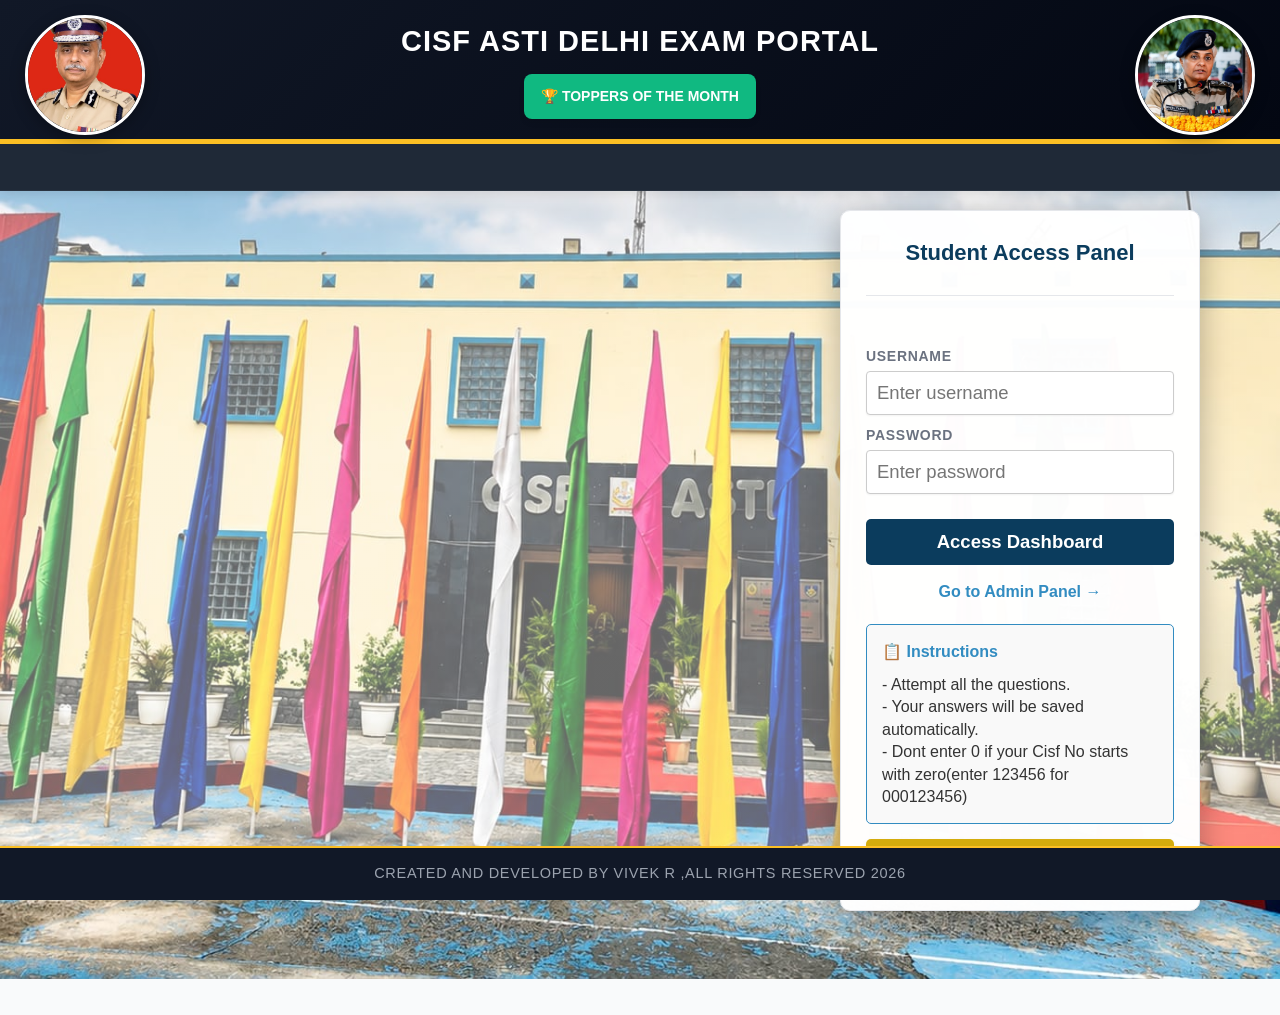
<file: index.html>
<!DOCTYPE html>
<html lang="en">
<head>
    <script>
      // 1. Disable Right-Click
      document.addEventListener('contextmenu', function(e) { e.preventDefault(); }, false);
      // 2. Disable Keyboard Shortcuts
      document.addEventListener('keydown', function(e) {
        if (e.key === 'F12' || (e.ctrlKey && (e.key === 'u' || e.key === 's' || e.key === 'i' || e.key === 'j'))) {
          e.preventDefault();
        }
      });
    </script>
    <meta charset="UTF-8">
    <meta name="viewport" content="width=device-width, initial-scale=1.0">
    <title>CISF ASTI DELHI EXAM PORTAL</title>
    <link rel="stylesheet" href="style.css">
    <style>
        body, html { min-height: 100%; margin: 0; font-family: sans-serif; }
        
        /* Fixed Top Layout Container */
        .fixed-top-container {
            position: fixed;
            top: 0;
            left: 0;
            right: 0;
            background: rgba(255, 255, 255, 0.9);
            backdrop-filter: blur(5px);
            z-index: 100;
            box-shadow: 0 2px 10px rgba(0,0,0,0.1);
        }

        .top-photos-container { position: absolute; top: 15px; left: 20px; right: 20px; display: flex; justify-content: space-between; pointer-events: none; z-index: 11; }
        .top-photo-item { pointer-events: auto; text-align: center; width: 130px; }
        .top-photo-item img { width: 120px; height: 120px; border-radius: 50%; border: 3px solid #fff; box-shadow: 0 4px 15px rgba(0,0,0,0.3); object-fit: cover; }
        .top-photo-item p { font-size: 11px; margin-top: 6px; font-weight: 600; color: #333; line-height: 1.2; background: rgba(255, 255, 255, 0.8); padding: 3px 6px; border-radius: 4px; }
        
        header { display: flex; flex-direction: column; align-items: center; padding: 20px 160px; box-sizing: border-box; gap: 10px; }
        .header-btn { background-color: #10b981; color: #ffffff; text-decoration: none; font-weight: bold; font-size: 14px; padding: 10px 15px; border-radius: 8px; border: 2px solid transparent; transition: all 0.2s; text-transform: uppercase; box-shadow: 0 4px 6px -1px rgba(0, 0, 0, 0.1); white-space: nowrap; }
        .header-btn:hover { background-color: #059669; transform: translateY(-1px); border-color: #fbbf24; }
        
        .airport-marquee { margin-top: 0; }

        /* Added padding-top to give breathing room beneath the fixed panel */
        .content-wrapper { display: flex; flex-wrap: wrap; justify-content: flex-end; align-items: center; padding: 210px 80px 20px 80px; min-height: calc(100vh - 220px); gap: 30px; box-sizing: border-box; }
        .portal-container { flex: 0 1 360px; width: 100%; background: rgba(255, 255, 255, 0.98); padding: 25px; border-radius: 10px; box-shadow: 0 8px 32px rgba(0, 0, 0, 0.3); box-sizing: border-box; margin: auto 0; }
        
        /* Tightened spacing elements for username and password */
        .form-group { margin-bottom: 10px; }
        .form-group label { display: block; margin-bottom: 4px; font-weight: 600; font-size: 14px; }
        
        #instructionsBox { margin-top: 20px; padding: 15px; background: #f9f9f9; border: 1px solid #328cc1; border-radius: 5px; }
        
        .btn-commander { width: 100%; margin-top: 15px; padding: 12px; background-color: #d4ac0d; color: #1c2833; border: none; border-radius: 5px; font-weight: bold; cursor: pointer; text-transform: uppercase; transition: background 0.2s; box-shadow: 0 4px 6px rgba(0,0,0,0.1); }
        .btn-commander:hover { background-color: #b7950b; }
        
        footer { text-align: center; padding: 15px; box-sizing: border-box; }
        
        @media (max-width: 768px) {
            .fixed-top-container { position: relative; }
            .top-photos-container { position: relative; top: 0; left: 0; right: 0; justify-content: center; gap: 20px; margin-top: 15px; }
            header { padding: 15px; }
            .content-wrapper { padding: 20px 10px; justify-content: center; align-items: stretch; }
        }
    </style>
</head>
<body style="background-image: linear-gradient(rgba(255, 255, 255, 0.4), rgba(255, 255, 255, 0.4)), url('assets/delhiasti.jpeg'); background-size: cover; background-repeat: no-repeat; background-attachment: fixed; background-position: center;">
    
    <!-- Unified Panel Block to Freeze Content at the Top -->
    <div class="fixed-top-container">
        <div class="top-photos-container">
            <div class="top-photo-item"><img src="assets/dgsir.jpg" alt="Officer Left"></div>
            <div class="top-photo-item"><img src="assets/adgmam.png" alt="Officer Right"></div>
        </div>

        <header>
            <h1 style="margin: 0; text-align: center;">CISF ASTI DELHI EXAM PORTAL</h1>
            <a href="toppers.html" target="_blank" class="header-btn">🏆 Toppers of the Month</a>
        </header>

        <div class="airport-marquee"><div class="marquee-content">✈️ IGI AIRPORT NEW DELHI - CISF ASTI ✈️</div></div>
    </div>

    <div class="content-wrapper">
        <div class="portal-container">
            <h2 style="text-align: center; color: #0b3c5d; margin-top: 0; font-size: 22px;">Student Access Panel</h2>
            <hr><br>
            
            <!-- Target Form Fields wrapped with compressed styling -->
            <div class="form-group">
                <label>Username</label>
                <input type="text" id="studentUser" style="width: 100%; padding: 10px; box-sizing: border-box; border: 1px solid #ccc; border-radius: 4px;" placeholder="Enter username">
            </div>
            
            <div class="form-group">
                <label>Password</label>
                <input type="password" id="studentPass" style="width: 100%; padding: 10px; box-sizing: border-box; border: 1px solid #ccc; border-radius: 4px;" placeholder="Enter password">
            </div>
            
            <button style="width: 100%; margin-top: 15px; padding: 12px; background-color: #0b3c5d; color: white; border: none; border-radius: 5px; font-weight: bold; cursor: pointer;" onclick="loginStudent()">Access Dashboard</button>
            
            <div style="text-align: center; margin-top: 15px;">
                <a href="admin-login.html" style="color: #328cc1; font-weight: bold; text-decoration: none;">Go to Admin Panel →</a>
            </div>

            <!-- Instructions Panel -->
            <div id="instructionsBox">
                <h4 style="margin: 0 0 10px 0; color: #328cc1;">📋 Instructions</h4>
                <p style="margin: 0; font-size: 16px; color: #333; line-height: 1.4;">
                    - Attempt all the questions.<br>
                    - Your answers will be saved automatically.<br>
                    - Dont enter 0 if your Cisf No starts with zero(enter 123456 for 000123456)
                </p>
            </div>

            <!-- Unit Commander Button -->
            <button class="btn-commander" onclick="window.location.href='index_2.html'">
                UNIT COMMANDER PANEL
            </button>
        </div>
    </div>

    <footer>created and developed by Vivek R ,ALL RIGHTS RESERVED 2026</footer>

    <script>
        const APPS_SCRIPT_URL = "https://script.google.com/macros/s/AKfycbyM0OSqbAQpuLJqVbQFPw6c-AgJtZdOWMR9wkrn5CY8uvfgt87O9kF-xt0fFu8AYO0w/exec"; 
        const SPREADSHEET_ID = "1q94opoGzIWQGcRz1fD1BJz1HODEE1_wUh3KxGTQtArk"; 

        async function loginStudent() {
    const usernameInput = document.getElementById('studentUser').value.trim();
    const passwordInput = document.getElementById('studentPass').value.trim();
    if (!usernameInput || !passwordInput) { alert("Please enter credentials."); return; }

    const loginBtn = document.querySelector('button[onclick="loginStudent()"]');
    loginBtn.disabled = true;
    loginBtn.innerText = "Authenticating... Please wait";

    // Helper function to wait
    const delay = ms => new Promise(res => setTimeout(res, ms));

    // Add initial random delay (0 to 1200ms) to spread out simultaneous clicks
    const randomInitialJitter = Math.floor(Math.random() * 1200);
    await delay(randomInitialJitter);

    let maxRetries = 5;
    let attempt = 0;
    let success = false;

    while (attempt < maxRetries && !success) {
        attempt++;
        try {
            let res = await fetch(APPS_SCRIPT_URL, { 
                method: "POST", 
                body: JSON.stringify({ 
                    action: "verifyUser", 
                    spreadsheetId: SPREADSHEET_ID,
                    username: usernameInput, 
                    password: passwordInput 
                }) 
            });

            if (!res.ok) throw new Error("Server busy");

            let result = await res.json();
            
            if (result.status === "success") {
                localStorage.setItem('currentStudent', result.profile.name);
                localStorage.setItem('currentUsername', result.profile.username);
                localStorage.setItem('currentDesignation', result.profile.designation);
                localStorage.setItem('studentSectionContext', result.profile.section.toLowerCase());
                window.location.href = "student-dashboard.html";
                success = true;
                return;
            } else { 
                alert(result.message || "Invalid Credentials."); 
                success = true; // Stop retrying if credentials are bad
            }
        } catch (error) { 
            console.warn(`Login attempt ${attempt} failed due to high traffic. Retrying...`);
            // Wait longer before retrying (Exponential Backoff: 1.5s, 3s, 4.5s...)
            if (attempt < maxRetries) {
                await delay(1500 * attempt + Math.floor(Math.random() * 500));
            } else {
                alert("Server is extremely busy right now. Please click 'Access Dashboard' again in a few seconds.");
            }
        }
    }

    loginBtn.disabled = false;
    loginBtn.innerText = "Access Dashboard";
}
    </script>
</body>
</html>
</file>
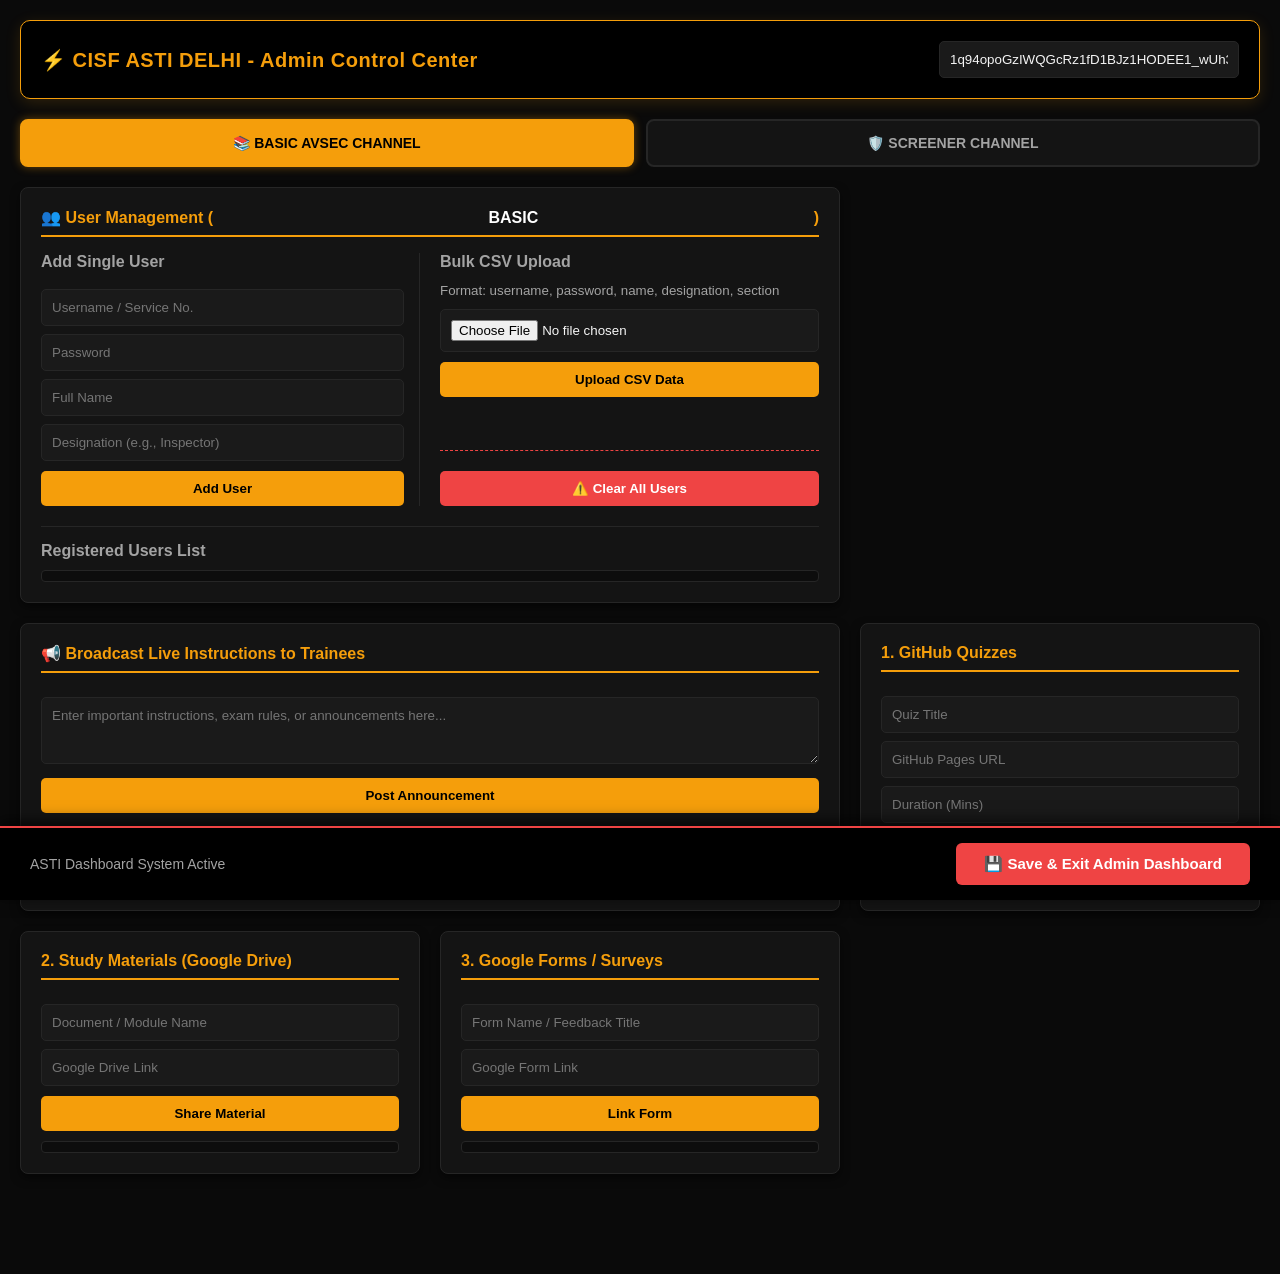
<file: admin-dashboard.html>
<!DOCTYPE html>
<html lang="en">
<head>
    <meta charset="UTF-8">
    <meta name="viewport" content="width=device-width, initial-scale=1.0">
    <title>Admin Portal - CISF ASTI</title>
    <style>
        :root { 
            --bg-main: #0a0a0a;
            --card-bg: #141414;
            --card-border: #262626;
            --text-primary: #f5f5f5;
            --text-muted: #a3a3a3;
            --accent-yellow: #f59e0b;
            --accent-yellow-hover: #d97706;
            --accent-red: #ef4444;
            --accent-red-hover: #dc2626;
            --accent-red-dark: #991b1b;
        }

        body { 
            font-family: 'Segoe UI', Tahoma, Geneva, Verdana, sans-serif; 
            background: var(--bg-main); 
            color: var(--text-primary); 
            margin: 0; 
            padding: 20px; 
            padding-bottom: 100px; 
        }

        /* HEADER BAR */
        .header-bar { 
            background: #000000; 
            border: 1px solid var(--accent-yellow); 
            color: var(--accent-yellow); 
            padding: 20px; 
            border-radius: 10px; 
            display: flex; 
            justify-content: space-between; 
            align-items: center; 
            margin-bottom: 20px; 
            box-shadow: 0 4px 15px rgba(245, 158, 11, 0.15);
        }

        .header-bar h2 {
            margin: 0;
            font-size: 20px;
            letter-spacing: 0.5px;
        }

        /* NAVIGATION TABS */
        .nav-tabs { 
            display: flex; 
            gap: 12px; 
            margin-bottom: 20px; 
        }

        .tab-btn { 
            flex: 1; 
            padding: 14px; 
            font-weight: bold; 
            border: 2px solid var(--card-border); 
            background: var(--card-bg); 
            color: var(--text-muted); 
            border-radius: 8px; 
            cursor: pointer; 
            text-transform: uppercase; 
            transition: all 0.2s ease;
            font-size: 14px;
        }

        .tab-btn:hover {
            border-color: var(--accent-yellow);
            color: var(--text-primary);
        }

        .tab-btn.active { 
            background: var(--accent-yellow); 
            color: #000000; 
            border-color: var(--accent-yellow);
            box-shadow: 0 0 10px rgba(245, 158, 11, 0.4);
        }

        /* GRID LAYOUT */
        .grid-container { 
            display: grid; 
            grid-template-columns: repeat(auto-fit, minmax(320px, 1fr)); 
            gap: 20px; 
        }

        .card { 
            background: var(--card-bg); 
            padding: 20px; 
            border-radius: 8px; 
            box-shadow: 0 4px 10px rgba(0,0,0,0.5); 
            border: 1px solid var(--card-border); 
        }

        .card h3 { 
            margin-top: 0; 
            font-size: 16px; 
            border-bottom: 2px solid var(--accent-yellow); 
            padding-bottom: 8px; 
            color: var(--accent-yellow); 
            display: flex;
            justify-content: space-between;
            align-items: center;
        }

        /* INPUTS & BUTTONS */
        input, textarea, select { 
            width: 100%; 
            padding: 10px; 
            margin-top: 8px; 
            background-color: #1a1a1a;
            color: var(--text-primary);
            border: 1px solid var(--card-border); 
            border-radius: 5px; 
            box-sizing: border-box; 
            font-family: inherit;
        }

        input:focus, textarea:focus, select:focus {
            outline: none;
            border-color: var(--accent-yellow);
        }

        button {
            cursor: pointer;
            transition: background-color 0.2s ease;
        }

        button.btn-primary { 
            background: var(--accent-yellow); 
            color: #000000; 
            border: none; 
            font-weight: bold; 
            padding: 10px;
            margin-top: 10px;
            border-radius: 5px;
            width: 100%;
        }

        button.btn-primary:hover {
            background: var(--accent-yellow-hover);
        }

        button.btn-danger {
            background: var(--accent-red);
            color: white;
            border: none;
            font-weight: bold;
            padding: 10px;
            margin-top: 10px;
            border-radius: 5px;
            width: 100%;
        }

        button.btn-danger:hover {
            background: var(--accent-red-hover);
        }

        .scroll-list { 
            max-height: 180px; 
            overflow-y: auto; 
            margin-top: 10px; 
            border: 1px solid var(--card-border); 
            border-radius: 4px; 
            padding: 5px; 
            background: #0d0d0d;
        }

        .item-row { 
            display: flex; 
            justify-content: space-between; 
            align-items: center;
            padding: 8px; 
            background: #181818; 
            margin-bottom: 4px; 
            border-radius: 4px; 
            font-size: 13px; 
            border-left: 3px solid var(--accent-yellow);
        }

        /* BOTTOM BAR */
        .bottom-action-bar {
            position: fixed;
            bottom: 0;
            left: 0;
            width: 100%;
            background: #000000;
            border-top: 2px solid var(--accent-red);
            padding: 15px 30px;
            box-shadow: 0 -4px 15px rgba(0,0,0,0.8);
            display: flex;
            justify-content: space-between;
            align-items: center;
            box-sizing: border-box;
            z-index: 1000;
        }

        .btn-save-exit {
            background-color: var(--accent-red);
            color: white;
            font-size: 15px;
            font-weight: bold;
            padding: 12px 28px;
            border: none;
            border-radius: 6px;
            width: auto;
            margin: 0;
            display: flex;
            align-items: center;
            gap: 8px;
        }

        .btn-save-exit:hover {
            background-color: var(--accent-red-hover);
        }
    </style>
</head>
<body>

<div class="header-bar">
    <h2>⚡ CISF ASTI DELHI - Admin Control Center</h2>
    <input type="text" id="globalSpreadsheetId" placeholder="Spreadsheet ID..." style="width: 300px; margin: 0;" onchange="saveSheetId(this.value)">
</div>

<!-- SECTION TAB SWITCHER -->
<div class="nav-tabs">
    <button class="tab-btn active" id="btn-basic" onclick="switchSection('basic')">📚 Basic AVSEC Channel</button>
    <button class="tab-btn" id="btn-screener" onclick="switchSection('screener')">🛡️ Screener Channel</button>
</div>

<div class="grid-container">

    <!-- USER MANAGEMENT SECTION -->
    <div class="card" style="grid-column: span 2;">
        <h3>👥 User Management (<span id="userSectionLabel" style="color: white;">BASIC</span>)</h3>
        <div style="display: grid; grid-template-columns: 1fr 1fr; gap: 20px;">
            
            <!-- ADD SINGLE USER -->
            <div style="border-right: 1px solid var(--card-border); padding-right: 15px;">
                <h4 style="margin: 0 0 10px 0; color: var(--text-muted);">Add Single User</h4>
                <input type="text" id="uUsername" placeholder="Username / Service No.">
                <input type="password" id="uPassword" placeholder="Password">
                <input type="text" id="uName" placeholder="Full Name">
                <input type="text" id="uDesignation" placeholder="Designation (e.g., Inspector)">
                <button class="btn-primary" onclick="addSingleUser()">Add User</button>
            </div>

            <!-- CSV IMPORT, USER LIST & CLEAR USERS -->
            <div style="display: flex; flex-direction: column; justify-content: space-between;">
                <div>
                    <h4 style="margin: 0 0 10px 0; color: var(--text-muted);">Bulk CSV Upload</h4>
                    <small style="color: var(--text-muted);">Format: username, password, name, designation, section</small>
                    <input type="file" id="csvFileInput" accept=".csv" style="margin-top: 10px;">
                    <button class="btn-primary" onclick="uploadCSVUsers()">Upload CSV Data</button>
                </div>
                
                <div style="margin-top: 15px; border-top: 1px dashed var(--accent-red); padding-top: 10px;">
                    <button class="btn-danger" onclick="clearAllUsers()">⚠️ Clear All Users</button>
                </div>
            </div>
        </div>

        <!-- USER LIST DISPLAY WITH DELETE SINGLE USER ACTION -->
        <div style="margin-top: 20px; border-top: 1px solid var(--card-border); padding-top: 15px;">
            <h4 style="margin: 0 0 10px 0; color: var(--text-muted);">Registered Users List</h4>
            <div id="userList" class="scroll-list" style="max-height: 220px;"></div>
        </div>
    </div>

    <!-- BROADCAST INSTRUCTIONS -->
    <div class="card" style="grid-column: span 2;">
        <h3>📢 Broadcast Live Instructions to Trainees</h3>
        <textarea id="instructionText" rows="3" placeholder="Enter important instructions, exam rules, or announcements here..."></textarea>
        <button class="btn-primary" onclick="broadcastInstruction()">Post Announcement</button>
    </div>

    <!-- QUIZZES -->
    <div class="card">
        <h3>1. GitHub Quizzes</h3>
        <input type="text" id="qTitle" placeholder="Quiz Title">
        <input type="text" id="qUrl" placeholder="GitHub Pages URL">
        <input type="number" id="qTime" placeholder="Duration (Mins)">
        <button class="btn-primary" onclick="addQuiz()">Publish Quiz</button>
        <div id="quizList" class="scroll-list"></div>
    </div>

    <!-- STUDY MATERIALS -->
    <div class="card">
        <h3>2. Study Materials (Google Drive)</h3>
        <input type="text" id="mTitle" placeholder="Document / Module Name">
        <input type="text" id="mUrl" placeholder="Google Drive Link">
        <button class="btn-primary" onclick="addMaterial()">Share Material</button>
        <div id="materialList" class="scroll-list"></div>
    </div>

    <!-- GOOGLE FORMS -->
    <div class="card">
        <h3>3. Google Forms / Surveys</h3>
        <input type="text" id="fTitle" placeholder="Form Name / Feedback Title">
        <input type="text" id="fUrl" placeholder="Google Form Link">
        <button class="btn-primary" onclick="addForm()">Link Form</button>
        <div id="formList" class="scroll-list"></div>
    </div>

</div>

<!-- BOTTOM SAVE & EXIT BAR -->
<div class="bottom-action-bar">
    <span style="color: var(--text-muted); font-size: 14px;">ASTI Dashboard System Active</span>
    <button class="btn-save-exit" onclick="saveAndExitPortal()">
        💾 Save & Exit Admin Dashboard
    </button>
</div>

<script>
    const APPS_SCRIPT_URL = "https://script.google.com/macros/s/AKfycbyM0OSqbAQpuLJqVbQFPw6c-AgJtZdOWMR9wkrn5CY8uvfgt87O9kF-xt0fFu8AYO0w/exec";
    let SPREADSHEET_ID = localStorage.getItem('globalSpreadsheetId') || "1q94opoGzIWQGcRz1fD1BJz1HODEE1_wUh3KxGTQtArk";
    let activeSection = 'basic';

    window.onload = () => {
        document.getElementById('globalSpreadsheetId').value = SPREADSHEET_ID;
        loadAllData();
    };

    function saveSheetId(val) {
        SPREADSHEET_ID = val.trim();
        localStorage.setItem('globalSpreadsheetId', SPREADSHEET_ID);
        loadAllData();
    }

    function switchSection(sec) {
        activeSection = sec;
        document.getElementById('btn-basic').classList.toggle('active', sec === 'basic');
        document.getElementById('btn-screener').classList.toggle('active', sec === 'screener');
        document.getElementById('userSectionLabel').innerText = sec.toUpperCase();
        loadAllData();
    }

    async function apiCall(data) {
        data.spreadsheetId = SPREADSHEET_ID;
        let res = await fetch(APPS_SCRIPT_URL, { method: "POST", body: JSON.stringify(data) });
        return await res.json();
    }

    async function loadAllData() {
        let users = await apiCall({ action: "loadData", key: "Users" });
        let quizzes = await apiCall({ action: "loadData", key: "Quizzes" });
        let materials = await apiCall({ action: "loadData", key: "Materials" });
        let forms = await apiCall({ action: "loadData", key: "Forms" });

        renderUserList((users || []).filter(x => (x.section || 'basic').toLowerCase() === activeSection));
        renderList('quizList', (quizzes || []).filter(x => (x.section || 'basic').toLowerCase() === activeSection), 'quizTitle');
        renderList('materialList', (materials || []).filter(x => (x.section || 'basic').toLowerCase() === activeSection), 'title');
        renderList('formList', (forms || []).filter(x => (x.section || 'basic').toLowerCase() === activeSection), 'formTitle');
    }

    function renderList(elemId, list, key) {
        document.getElementById(elemId).innerHTML = list.map(i => `<div class="item-row"><span>${i[key]}</span></div>`).join('') || '<small style="color:var(--text-muted)">No records found.</small>';
    }

    function renderUserList(users) {
        const userContainer = document.getElementById('userList');
        if (!users || users.length === 0) {
            userContainer.innerHTML = '<small style="color:var(--text-muted)">No users found in this section.</small>';
            return;
        }

        userContainer.innerHTML = users.map(u => `
            <div class="item-row">
                <div>
                    <strong>${u.name || u.username}</strong> 
                    <small style="color: var(--text-muted);">(${u.username}${u.designation ? ' - ' + u.designation : ''})</small>
                </div>
                <button class="btn-danger" style="width: auto; margin: 0; padding: 4px 10px; font-size: 11px;" onclick="deleteSingleUser('${u.username}')">
                    🗑️ Delete
                </button>
            </div>
        `).join('');
    }

    /* USER MANAGEMENT ACTIONS */
    async function addSingleUser() {
        let username = document.getElementById('uUsername').value.trim();
        let password = document.getElementById('uPassword').value.trim();
        let name = document.getElementById('uName').value.trim();
        let designation = document.getElementById('uDesignation').value.trim();

        if (!username || !password) return alert("Username and Password are required.");

        let existingUsers = await apiCall({ action: "loadData", key: "Users" });
        if (!Array.isArray(existingUsers)) existingUsers = [];

        existingUsers.push({
            username: username,
            password: password,
            name: name,
            designation: designation,
            section: activeSection
        });

        await apiCall({ action: "saveData", key: "Users", data: existingUsers });
        alert("User added successfully!");
        
        document.getElementById('uUsername').value = "";
        document.getElementById('uPassword').value = "";
        document.getElementById('uName').value = "";
        document.getElementById('uDesignation').value = "";
        loadAllData();
    }

    async function deleteSingleUser(username) {
        if (!confirm(`Are you sure you want to delete user "${username}"?`)) return;

        let existingUsers = await apiCall({ action: "loadData", key: "Users" });
        if (!Array.isArray(existingUsers)) return;

        // Filter out the requested user matching username and section
        let updatedUsers = existingUsers.filter(u => 
            !(String(u.username).trim().toLowerCase() === String(username).trim().toLowerCase() && 
              (u.section || 'basic').toLowerCase() === activeSection)
        );

        await apiCall({ action: "saveData", key: "Users", data: updatedUsers });
        alert(`User "${username}" deleted successfully.`);
        loadAllData();
    }

    function uploadCSVUsers() {
        let fileInput = document.getElementById('csvFileInput');
        let file = fileInput.files[0];
        if (!file) return alert("Please select a CSV file first.");

        let reader = new FileReader();
        reader.onload = async function(e) {
            let text = e.target.result;
            let rows = text.split('\n').map(r => r.trim()).filter(r => r.length > 0);
            
            let newUsers = [];
            rows.forEach((row, idx) => {
                let cols = row.split(',').map(c => c.trim());
                if (cols.length >= 2) {
                    newUsers.push({
                        username: cols[0],
                        password: cols[1],
                        name: cols[2] || "Trainee",
                        designation: cols[3] || "N/A",
                        section: cols[4] || activeSection
                    });
                }
            });

            if (newUsers.length === 0) return alert("No valid rows found in CSV.");

            let existingUsers = await apiCall({ action: "loadData", key: "Users" });
            if (!Array.isArray(existingUsers)) existingUsers = [];

            let combinedUsers = existingUsers.concat(newUsers);
            await apiCall({ action: "saveData", key: "Users", data: combinedUsers });
            alert(`${newUsers.length} Users imported successfully!`);
            fileInput.value = "";
            loadAllData();
        };
        reader.readAsText(file);
    }

    async function clearAllUsers() {
        if (confirm("Are you sure you want to delete ALL users from the database?")) {
            await apiCall({ action: "saveData", key: "Users", data: [] });
            alert("All users have been cleared.");
            loadAllData();
        }
    }

    /* CONTENT MANAGEMENT ACTIONS */
    async function broadcastInstruction() {
        let msg = document.getElementById('instructionText').value.trim();
        if(!msg) return alert("Write an instruction.");
        await apiCall({ action: "saveInstruction", section: activeSection, message: msg });
        alert("Instruction posted!");
        document.getElementById('instructionText').value = "";
    }

    async function addQuiz() {
        let quizzes = await apiCall({ action: "loadData", key: "Quizzes" });
        if(!Array.isArray(quizzes)) quizzes = [];
        quizzes.push({ quizId: 'q_' + Date.now(), quizTitle: document.getElementById('qTitle').value, quizUrl: document.getElementById('qUrl').value, durationMinutes: document.getElementById('qTime').value, section: activeSection });
        await apiCall({ action: "saveData", key: "Quizzes", data: quizzes });
        loadAllData();
    }

    async function addMaterial() {
        let materials = await apiCall({ action: "loadData", key: "Materials" });
        if(!Array.isArray(materials)) materials = [];
        materials.push({ materialId: 'm_' + Date.now(), title: document.getElementById('mTitle').value, driveUrl: document.getElementById('mUrl').value, section: activeSection });
        await apiCall({ action: "saveData", key: "Materials", data: materials });
        loadAllData();
    }

    async function addForm() {
        let forms = await apiCall({ action: "loadData", key: "Forms" });
        if(!Array.isArray(forms)) forms = [];
        forms.push({ formId: 'f_' + Date.now(), formTitle: document.getElementById('fTitle').value, formUrl: document.getElementById('fUrl').value, section: activeSection });
        await apiCall({ action: "saveData", key: "Forms", data: forms });
        loadAllData();
    }

    function saveAndExitPortal() {
        const currentSheetId = document.getElementById('globalSpreadsheetId').value.trim();
        if (currentSheetId) {
            localStorage.setItem('globalSpreadsheetId', currentSheetId);
        }
        alert("Configurations saved successfully. Logging out of Admin Workspace...");
        localStorage.removeItem('adminRole');
        window.location.href = "index.html";
    }
</script>
</body>
</html>
</file>
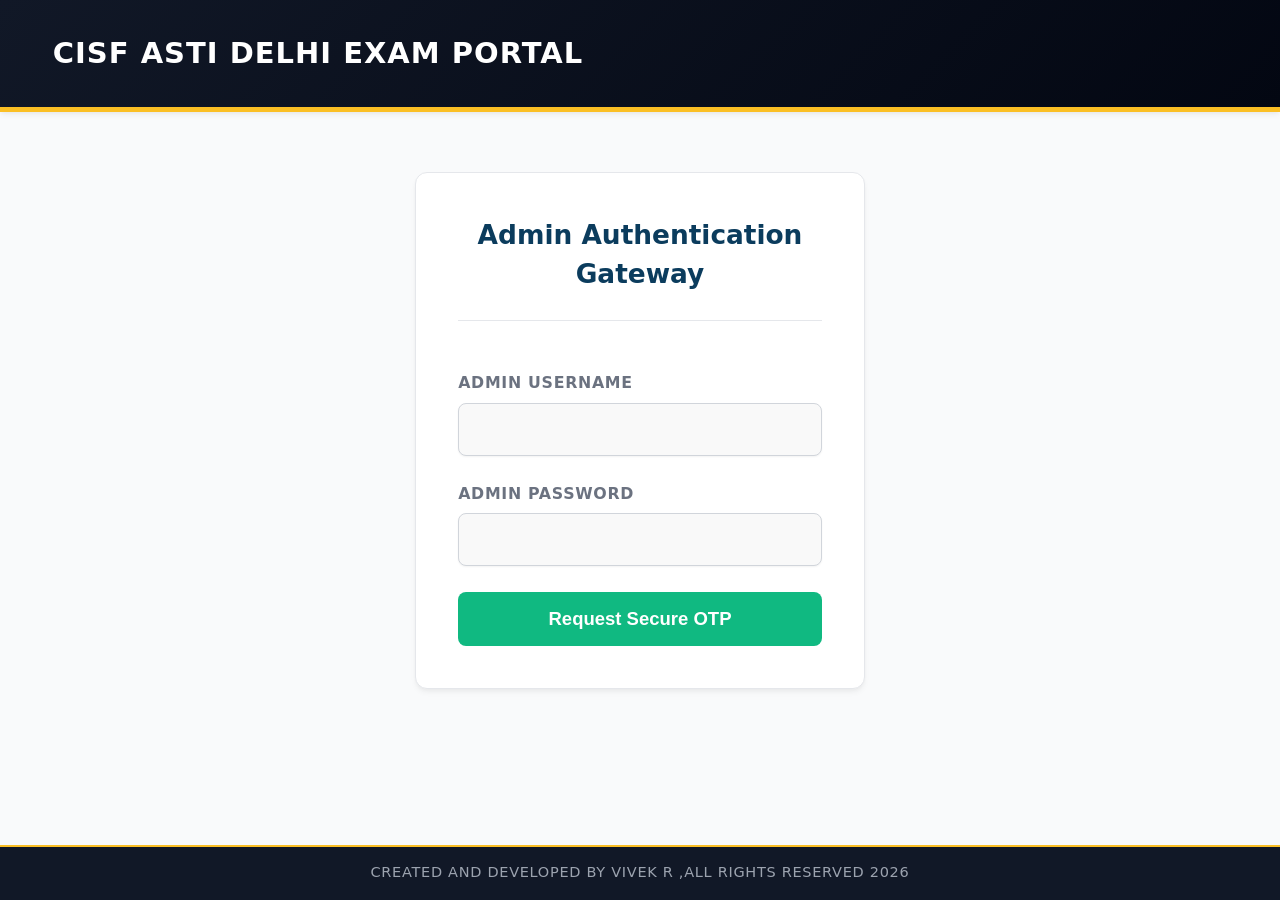
<file: admin-login.html>
<!DOCTYPE html>
<html lang="en">
<head>
    <script>
  // 1. Disable Right-Click
  document.addEventListener('contextmenu', function(e) {
    e.preventDefault();
  }, false);

  // 2. Disable Keyboard Shortcuts (F12, Ctrl+U, etc.)
  document.addEventListener('keydown', function(e) {
    if (e.key === 'F12' || 
       (e.ctrlKey && (e.key === 'u' || e.key === 's' || e.key === 'i' || e.key === 'j'))) {
      e.preventDefault();
    }
  });

  // 3. Prevent Multiple Tabs Detection
  const QUIZ_KEY = "my_active_quiz_session";
  if (localStorage.getItem(QUIZ_KEY)) {
      alert("This quiz is already open in another tab. This window will now close.");
      window.close();
      // Fallback if window.close() is blocked
      window.location.href = "about:blank";
  } else {
      localStorage.setItem(QUIZ_KEY, "true");
      window.addEventListener("beforeunload", () => localStorage.removeItem(QUIZ_KEY));
  }
</script>
    <meta charset="UTF-8">
    <title>Admin Login - CISF ASTI DELHI</title>
    <link rel="stylesheet" href="style.css">
    <style>
        .loading-spinner { display: none; color: #328cc1; font-size: 13px; font-weight: bold; margin-top: 10px; text-align: center; }
        /* Style for read-only state */
        input[readonly] { background-color: #f9f9f9; cursor: pointer; }
    </style>
</head>
<body>

    <header>
        <h1>CISF ASTI DELHI EXAM PORTAL</h1>
    </header>

    <div class="portal-container" style="max-width: 450px; margin-top: 60px;">
        <h2 style="text-align: center; color: #0b3c5d;">Admin Authentication Gateway</h2>
        <hr><br>

        <div id="credentialSection">
            <div class="form-group">
                <label>Admin Username</label>
                <input type="text" id="admUser" autocomplete="off" readonly onfocus="this.removeAttribute('readonly');">
            </div>
            <div class="form-group">
                <label>Admin Password</label>
                <input type="password" id="admPass" autocomplete="new-password" readonly onfocus="this.removeAttribute('readonly');">
            </div>
            <button style="width: 100%;" id="otpBtn" onclick="requestOTP()">Request Secure OTP</button>
            <div id="loadingStatus" class="loading-spinner">📡 Connecting to Mail Server... Please wait.</div>
        </div>

        <div id="otpSection" style="display: none;">
            <div style="background: #e2f0fd; padding: 10px; border-radius: 4px; margin-bottom: 15px; font-size: 13px;">
                🔐 System Security alert: A dynamic real-time OTP has been routed to **vivekmallukl@gmail.com**.
            </div>
            <div class="form-group">
                <label>Enter 6-Digit OTP</label>
                <input type="text" id="otpInput" placeholder="------" style="text-align: center; font-size: 18px; letter-spacing: 5px;">
            </div>
            <button style="width: 100%; background-color: #2ecc71; color: white;" onclick="verifyOTP()">Secure Login</button>
        </div>
    </div>

    <footer>
        created and developed by Vivek R ,ALL RIGHTS RESERVED 2026
    </footer>

    <script>
        const APPS_SCRIPT_URL = "https://script.google.com/macros/s/AKfycby1Do7A1tTwtHDjATM3R6o7nv9tAbEP6uajX32vWOEvk62HgPBc2PIgroWR8kRq66kcwQ/exec"; 
        let transientOTP = "";

        function requestOTP() {
            const u = document.getElementById('admUser').value;
            const p = document.getElementById('admPass').value;

            // Simple validation
            if (u === "vivek" && p === "vivek@123") {
                transientOTP = Math.floor(100000 + Math.random() * 900000).toString();
                document.getElementById('loadingStatus').style.display = "block";
                document.getElementById('otpBtn').disabled = true;

                fetch(APPS_SCRIPT_URL, {
                    method: "POST",
                    mode: "no-cors",
                    headers: { "Content-Type": "application/json" },
                    body: JSON.stringify({ action: "sendOTP", otp: transientOTP })
                })
                .then(() => {
                    document.getElementById('loadingStatus').style.display = "none";
                    document.getElementById('credentialSection').style.display = 'none';
                    document.getElementById('otpSection').style.display = 'block';
                })
                .catch(err => {
                    alert("Error: " + err);
                    location.reload();
                });
            } else {
                alert("Incorrect username or password.");
            }
        }

        function verifyOTP() {
            const entered = document.getElementById('otpInput').value.trim();
            if (entered === transientOTP && transientOTP !== "") {
                window.location.href = "admin-dashboard.html";
            } else {
                alert("Invalid OTP code entry.");
            }
        }
    </script>
</body>
</html>
</file>
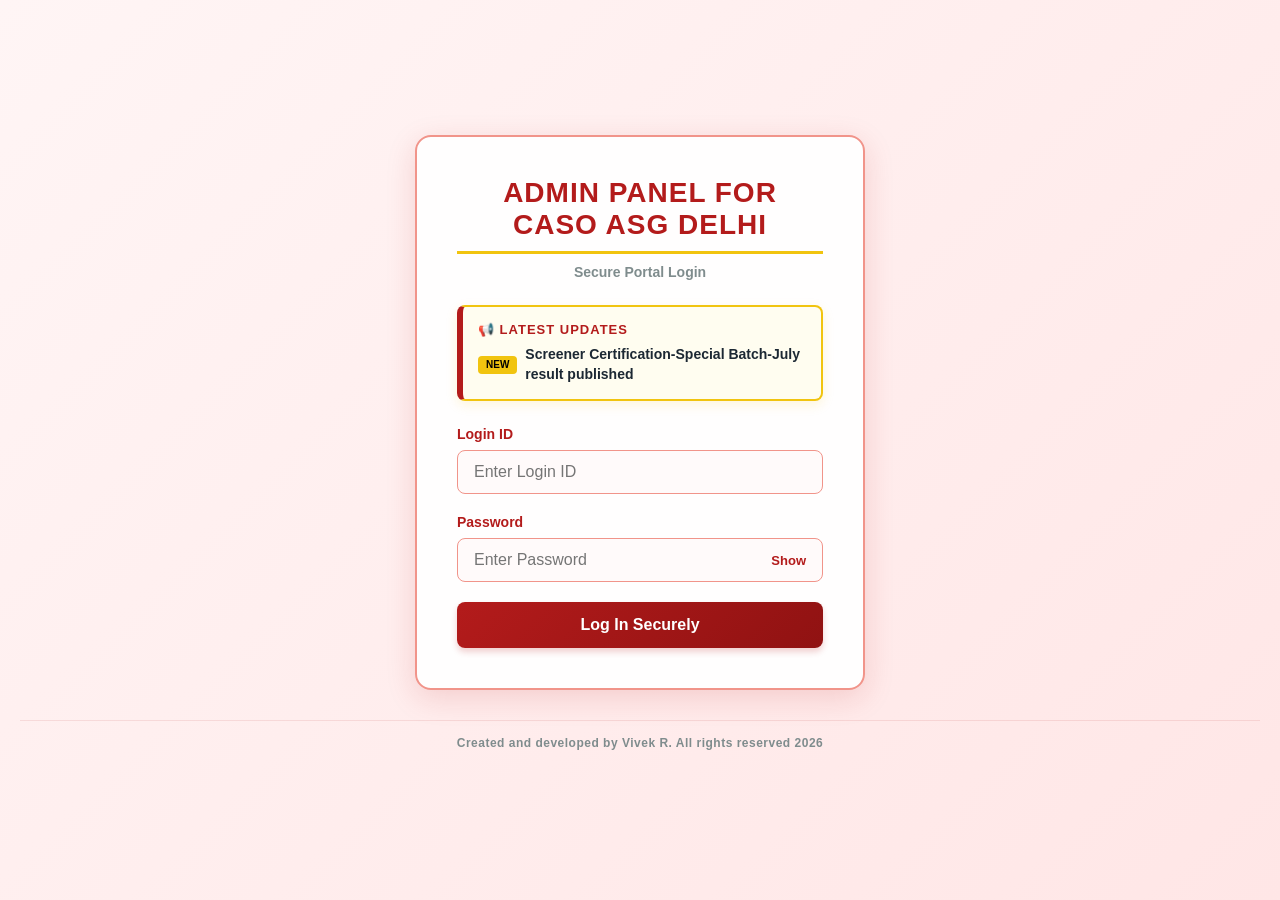
<file: index_2.html>
<!DOCTYPE html>
<html lang="en">
<head>
  <meta charset="UTF-8">
  <meta name="viewport" content="width=device-width, initial-scale=1.0">
  <title>CASO ASTI Interface</title>
  <style>
    :root {
      --primary-red: #b31b1b;
      --light-red: #ffebeb;
      --accent-yellow: #f1c40f;
      --dark-yellow: #d4ac0d;
      --text-dark: #2c3e50;
      --text-light: #7f8c8d;
      --border-color: #f1948a;
      --shadow: 0 8px 30px rgba(179, 27, 27, 0.15);
    }

    body {
      font-family: 'Segoe UI', Arial, sans-serif;
      background: linear-gradient(135deg, #fff5f5 0%, #ffe6e6 100%);
      margin: 0;
      padding: 20px;
      display: flex;
      flex-direction: column;
      justify-content: center;
      align-items: center;
      min-height: 100vh;
      color: var(--text-dark);
      box-sizing: border-box;
    }

    /* Professional Glassmorphism & Card Styles */
    .container {
      background: rgba(255, 255, 255, 0.95);
      padding: 40px;
      border-radius: 16px;
      box-shadow: var(--shadow);
      width: 100%;
      max-width: 550px;
      border: 2px solid var(--border-color);
      box-sizing: border-box;
      transition: all 0.3s ease;
    }

    /* Auth Screen styling */
    #authScreen {
      max-width: 450px;
    }

    .header {
      text-align: center;
      margin-bottom: 25px;
    }

    .header h1 {
      margin: 0;
      font-size: 28px;
      color: var(--primary-red);
      text-transform: uppercase;
      letter-spacing: 1px;
      border-bottom: 3px solid var(--accent-yellow);
      padding-bottom: 10px;
      display: inline-block;
    }

    .header p {
      margin: 10px 0 0 0;
      font-size: 14px;
      color: var(--text-light);
      font-weight: 600;
    }

    /* ================= NOTICE BOARD STYLING ================= */
    .notice-board {
      background: #fffdf0;
      border: 2px solid var(--accent-yellow);
      border-left: 6px solid var(--primary-red);
      border-radius: 8px;
      padding: 15px;
      margin-bottom: 25px;
      box-shadow: 0 4px 12px rgba(241, 196, 15, 0.15);
    }

    .notice-title {
      font-size: 13px;
      font-weight: 800;
      color: var(--primary-red);
      text-transform: uppercase;
      margin-bottom: 8px;
      letter-spacing: 1px;
      display: flex;
      align-items: center;
      gap: 6px;
    }

    .notice-content {
      font-size: 14px;
      font-weight: 700;
      color: #1c2833;
      line-height: 1.4;
      display: flex;
      align-items: center;
      gap: 8px;
    }

    /* Flashing highlight effect */
    .highlight-badge {
      background-color: var(--accent-yellow);
      color: #000;
      padding: 2px 8px;
      border-radius: 4px;
      font-size: 10px;
      font-weight: 800;
      text-transform: uppercase;
      animation: flash 1.5s infinite;
    }

    @keyframes flash {
      0%, 100% { opacity: 1; }
      50% { opacity: 0.4; }
    }

    /* Form Fields */
    .form-group {
      margin-bottom: 20px;
    }

    .form-group label {
      display: block;
      font-weight: bold;
      margin-bottom: 8px;
      color: var(--primary-red);
      font-size: 14px;
    }

    input[type="text"], input[type="password"] {
      width: 100%;
      padding: 12px 16px;
      border: 1.5px solid var(--border-color);
      border-radius: 8px;
      font-size: 16px;
      box-sizing: border-box;
      transition: all 0.2s;
      background: #fffafa;
    }

    /* Password wrapper for positioning the toggle button */
    .password-wrapper {
      position: relative;
      display: flex;
      align-items: center;
    }

    .password-wrapper input[type="password"],
    .password-wrapper input[type="text"] {
      padding-right: 60px; 
    }

    /* Style for the Show/Hide toggle button */
    .toggle-password-btn {
      position: absolute;
      right: 12px;
      background: none;
      border: none;
      color: var(--primary-red);
      font-weight: bold;
      font-size: 13px;
      cursor: pointer;
      user-select: none;
      padding: 5px;
    }

    .toggle-password-btn:hover {
      color: #901212;
    }

    input[type="text"]:focus, input[type="password"]:focus {
      outline: none;
      border-color: var(--primary-red);
      box-shadow: 0 0 0 3px rgba(179, 27, 27, 0.15);
      background: #fff;
    }

    /* Buttons */
    .btn {
      width: 100%;
      background: linear-gradient(135deg, var(--primary-red) 0%, #901212 100%);
      color: white;
      border: none;
      padding: 14px;
      border-radius: 8px;
      font-size: 16px;
      font-weight: bold;
      cursor: pointer;
      transition: all 0.2s;
      box-shadow: 0 4px 6px rgba(179, 27, 27, 0.2);
      display: flex;
      justify-content: center;
      align-items: center;
      gap: 8px;
    }

    .btn:hover {
      transform: translateY(-1px);
      box-shadow: 0 6px 12px rgba(179, 27, 27, 0.3);
      filter: brightness(1.1);
    }

    .btn-secondary {
      background: linear-gradient(135deg, var(--accent-yellow) 0%, var(--dark-yellow) 100%);
      color: #1c2833;
      margin-top: 12px;
      border: 1.5px solid var(--dark-yellow);
    }

    .btn-secondary:hover {
      box-shadow: 0 6px 12px rgba(241, 196, 15, 0.3);
    }

    /* Course Summary Button styling */
    .btn-summary {
      background: #ffffff;
      color: var(--primary-red);
      border: 2px solid var(--primary-red);
      margin-top: 15px;
    }

    .btn-summary:hover {
      background: var(--light-red);
      color: #901212;
    }

    /* Exit Button Style */
    .btn-exit {
      background: #34495e;
      color: white;
      margin-top: 25px;
      border: 1px solid #2c3e50;
      padding: 12px;
      font-size: 15px;
    }

    .btn-exit:hover {
      background: #2c3e50;
      box-shadow: 0 4px 8px rgba(0,0,0,0.25);
    }

    /* Main Dashboard Layout */
    #mainDashboard {
      display: none;
    }

    .search-box {
      display: flex;
      gap: 10px;
      margin-bottom: 25px;
    }

    .search-box input {
      flex: 1;
    }

    .search-box .btn {
      width: auto;
      padding: 0 24px;
    }

    /* Action Deck for Batches */
    .batch-actions {
      display: grid;
      grid-template-columns: 1fr 1fr;
      gap: 15px;
      margin-top: 25px;
      padding-top: 25px;
      border-top: 2px dashed var(--border-color);
    }

    .summary-section {
      margin-top: 15px;
      padding-top: 15px;
      border-top: 1px solid rgba(179, 27, 27, 0.15);
    }

    /* ================= FULL SCREEN DETAILS CONTAINER ================= */
    #detailsScreen {
      display: none;
      width: 95%;          
      max-width: 1400px;   
      padding: 40px;
    }

    .profile-card {
      background: var(--light-red);
      border: 1.5px solid var(--border-color);
      border-radius: 10px;
      padding: 30px;
      margin-top: 15px;
      margin-bottom: 20px;
      display: flex;
      flex-direction: column;
      gap: 30px;
    }

    .profile-info-grid {
      display: grid;
      grid-template-columns: 1fr 1fr;
      gap: 15px 40px;
    }

    .info-row {
      display: flex;
      justify-content: space-between;
      align-items: center;
      padding: 12px 0;
      border-bottom: 1.5px solid rgba(179, 27, 27, 0.1);
    }

    .label { 
      font-weight: bold; 
      color: var(--primary-red); 
      margin-right: 20px; 
      font-size: 15px; 
    }
    
    .value { 
      color: var(--text-dark); 
      font-weight: 600; 
      text-align: right; 
      font-size: 15px; 
    }

    .tables-container {
      display: flex;
      flex-direction: column;
      gap: 25px;
    }

    @media (max-width: 768px) {
      #detailsScreen {
        width: 100%;
        padding: 20px;
      }
      .profile-info-grid {
        grid-template-columns: 1fr;
        gap: 15px;
      }
      .profile-card {
        padding: 15px;
      }
    }

    .table-section {
      background: #ffffff;
      border: 1px solid var(--border-color);
      border-radius: 8px;
      padding: 20px;
      box-shadow: 0 4px 10px rgba(0,0,0,0.05);
      overflow-x: auto;
    }

    .section-table-heading {
      color: var(--primary-red);
      font-size: 18px;
      margin-top: 0;
      margin-bottom: 15px;
      text-transform: uppercase;
      border-left: 4px solid var(--accent-yellow);
      padding-left: 10px;
      letter-spacing: 0.5px;
    }

    .detail-table {
      width: 100%;
      border-collapse: collapse;
      font-size: 14px;
      min-width: 500px;
    }

    .detail-table th, .detail-table td {
      padding: 12px 15px;
      text-align: center;
      border: 1px solid rgba(179, 27, 27, 0.15);
    }

    .detail-table td {
      color: var(--text-dark);
      font-weight: 600;
      white-space: pre-line;
      vertical-align: middle;
    }

    .detail-table tbody tr {
      background-color: #fff;
    }
    
    .bottom-bar {
      width: 100%;
      text-align: center;
      padding: 15px 0;
      margin-top: 30px;
      font-size: 12px;
      color: var(--text-light);
      font-weight: 600;
      letter-spacing: 0.5px;
      border-top: 1px solid rgba(179, 27, 27, 0.1);
    }
    
    .error-msg { color: #d93025; text-align: center; display: none; font-weight: 600; margin-top: 15px; }
    .loader { text-align: center; display: none; color: var(--primary-red); font-weight: 600; margin-top: 15px; }

    .update-banner {
      background-color: #fcf3cf;
      border: 1px solid var(--accent-yellow);
      border-radius: 6px;
      padding: 8px 12px;
      margin-bottom: 20px;
      font-size: 12.5px;
      font-weight: bold;
      color: #7d6608;
      display: flex;
      justify-content: center;
      align-items: center;
      gap: 6px;
    }

    /* ================= MODAL / POPUP STYLES ================= */
    .modal-overlay {
      position: fixed;
      top: 0;
      left: 0;
      width: 100%;
      height: 100%;
      background: rgba(0, 0, 0, 0.6);
      display: none;
      justify-content: center;
      align-items: center;
      z-index: 1000;
      padding: 20px;
      box-sizing: border-box;
    }

    .modal-content {
      background: #ffffff;
      width: 100%;
      max-width: 900px;
      max-height: 90vh;
      overflow-y: auto;
      border-radius: 12px;
      border: 2px solid var(--border-color);
      padding: 25px;
      box-shadow: 0 10px 30px rgba(0, 0, 0, 0.3);
      position: relative;
    }

    .course-table {
      width: 100%;
      border-collapse: collapse;
      margin-bottom: 25px;
      font-size: 13px;
    }

    .course-table th {
      background-color: #eaf2e8;
      color: #1a252c;
      font-weight: bold;
      padding: 10px;
      text-align: left;
      border: 1px solid #7f8c8d;
    }

    .course-table td {
      padding: 8px 10px;
      border: 1px solid #7f8c8d;
      font-weight: 600;
    }

    .course-header-row {
      background-color: #e2efda !important;
      text-align: center !important;
      font-size: 15px;
      font-weight: bold;
      text-transform: uppercase;
      color: #000;
      padding: 12px !important;
    }
  </style>
</head>
<body>

  <!-- ================= AUTHENTICATION SCREEN ================= -->
  <div class="container" id="authScreen">
    <div class="header">
      <h1>ADMIN PANEL FOR CASO ASG DELHI</h1>
      <p>Secure Portal Login</p>
    </div>

    <div class="notice-board">
      <div class="notice-title">📢 Latest Updates</div>
      <div class="notice-content">
        <span class="highlight-badge">New</span> 
        Screener Certification-Special Batch-July result published
      </div>
    </div>
    
    <div class="form-group">
      <label for="username">Login ID</label>
      <input type="text" id="username" placeholder="Enter Login ID">
    </div>
    
    <div class="form-group">
      <label for="password">Password</label>
      <div class="password-wrapper">
        <input type="password" id="password" placeholder="Enter Password">
        <button type="button" id="togglePassword" class="toggle-password-btn" onclick="togglePasswordVisibility()">Show</button>
      </div>
    </div>

    <button class="btn" onclick="handleLogin()">Log In Securely</button>
    <div class="error-msg" id="authError">Invalid credentials. Please try again.</div>
  </div>


  <!-- ================= MAIN DASHBOARD SCREEN ================= -->
  <div class="container" id="mainDashboard">
    <div class="header">
      <h1>TRAINEE DATA PANEL</h1>
      <p>CISF ASTI DELHI Course Database</p>
    </div>

    <div id="lastUpdatedBanner" class="update-banner">
      ⏳ Checking last spreadsheet database update...
    </div>

    <div class="search-box">
      <input type="text" id="cisfInput" placeholder="Enter CISF Number">
      <button class="btn" id="searchBtn">Search</button>
    </div>

    <div class="loader" id="loader">Accessing secure database...</div>
    <div class="error-msg" id="errorMsg"></div>

    <!-- Batch Actions -->
    <div class="batch-actions">
      <button class="btn btn-secondary" onclick="openBatchWindow('avsec')">
         Current Basic AVSEC Batch performance report
      </button>
      <button class="btn btn-secondary" onclick="openBatchWindow('screener')">
         Current Screener Certification Batch performance report
      </button>
    </div>

    <!-- Course Summary & Course Data Area -->
    <div class="summary-section">
      <button class="btn btn-summary" onclick="openCourseDataModal()">
         📋 COURSE DATA OF IGI
      </button>
    </div>

    <button class="btn btn-exit" onclick="handleExit()">
      Log Out
    </button>
  </div>


  <!-- ================= EXPANDED FULL SCREEN DETAILS ================= -->
  <div class="container" id="detailsScreen">
    <div class="header">
      <h1>Personnel Details</h1>
      <p id="detailsSubheader">CISF Personnel Record Details</p>
    </div>

    <div class="profile-card" id="profileCard"></div>

    <button class="btn btn-exit" onclick="closeDetails()">
      ← Close & Exit to Search
    </button>
  </div>


  <!-- ================= COURSE DATA OF IGI POPUP MODAL ================= -->
  <div class="modal-overlay" id="courseDataModal">
    <div class="modal-content">
      
      <!-- Basic AVSEC Course Table -->
      <table class="course-table">
        <thead>
          <tr>
            <th colspan="3" class="course-header-row" id="avsec_title">DATA OF BASIC AVSEC COURSE</th>
          </tr>
          <tr>
            <th style="width: 10%;">S.NO</th>
            <th style="width: 70%;">PARTICULARS</th>
            <th style="width: 20%;">NO. OF PERSONNEL</th>
          </tr>
        </thead>
        <tbody>
          <tr><td>1</td><td>TOTAL POSTED STRENGTH</td><td id="avsec_1">--</td></tr>
          <tr><td>2</td><td>NO. OF PERSONNEL ELIGIBLE FOR BASIC AVSEC COURSE</td><td id="avsec_2">--</td></tr>
          <tr><td>3</td><td>NO. OF PERSONNEL QUALIFIED</td><td id="avsec_3">--</td></tr>
          <tr><td>4</td><td>NO. OF PERSONNEL NOT ELIGIBLE FOR BASIC AVSEC COURSE DUE TO EDUCATIONAL GROUND AND MEDICAL REASON(WITHOUT 05 TIME FAIL)</td><td id="avsec_4">--</td></tr>
          <tr><td>5</td><td>NO. OF PERSONNEL NOT ELIGIBLE FOR BASIC AVSEC COURSE (5 TIMES FAIL)</td><td id="avsec_5">--</td></tr>
          <tr><td>6</td><td>NO. OF PERSONNEL DUE FOR BASIC AVSEC</td><td id="avsec_6">--</td></tr>
        </tbody>
      </table>

      <!-- Screener Certification Course Table -->
      <table class="course-table">
        <thead>
          <tr>
            <th colspan="3" class="course-header-row" id="scr_title">DATA OF SCREENER CERTIFICATION COURSE</th>
          </tr>
          <tr>
            <th style="width: 10%;">S.NO</th>
            <th style="width: 70%;">PARTICULARS</th>
            <th style="width: 20%;">NO. OF PERSONNEL</th>
          </tr>
        </thead>
        <tbody>
          <tr><td>1</td><td>NO. OF PERSONNEL ELIGIBLE FOR SCREENER CERTIFICATION COURSE</td><td id="scr_1">--</td></tr>
          <tr><td>2</td><td>NO. OF PERSONNEL QUALIFIED</td><td id="scr_2">--</td></tr>
          <tr><td>3</td><td>NO. OF PERSONNEL DUE FOR SCREENER CERTIFICATION COURSE (INITIAL)</td><td id="scr_3">--</td></tr>
          <tr><td>4</td><td>NO. OF PERSONNEL NOT ELIGIBLE FOR SCREENER CERTIFICATION COURSE (03 TIME FAIL)</td><td id="scr_4">--</td></tr>
          <tr><td>5</td><td>NO. OF PERSONNEL HAVING VALID CERTIFICATION</td><td id="scr_5">--</td></tr>
          <tr><td>6</td><td>NO. OF PERSONNEL DUE FOR RE CERTIFICATION</td><td id="scr_6">--</td></tr>
        </tbody>
      </table>

      <!-- DGR CAT-12 Course Table -->
      <table class="course-table">
        <thead>
          <tr>
            <th colspan="3" class="course-header-row" id="dgr_title">DATA OF DGR CAT-12 COURSE</th>
          </tr>
          <tr>
            <th style="width: 10%;">S.NO</th>
            <th style="width: 70%;">PARTICULARS</th>
            <th style="width: 20%;">NO. OF PERSONNEL</th>
          </tr>
        </thead>
        <tbody>
          <tr><td>1</td><td>NO. OF PERSONNEL ELIGIBLE FOR DGR CAT 12 COURSE</td><td id="dgr_1">--</td></tr>
          <tr><td>2</td><td>NO. OF PERSONNEL QUALIFIED</td><td id="dgr_2">--</td></tr>
          <tr><td>3</td><td>NO. OF PERSONNEL DUE DGR CAT 12 COURSE</td><td id="dgr_3">--</td></tr>
        </tbody>
      </table>
<button class="btn btn-exit" style="margin-top:10px;" onclick="closeCourseDataModal()">Close</button>
    </div>
  </div>


  <!-- ================= BOTTOM BAR FOOTER ================= -->
  <div class="bottom-bar">
    Created and developed by Vivek R. All rights reserved 2026
  </div>


  <!-- ================= LOGIC & SYSTEM INTEGRATION ================= -->
  <script>
    const SPREADSHEETS = {
      avsec: "https://docs.google.com/spreadsheets/d/1oXLk_WotJo6WF7SrDyrXJ2HSA0ifriuIuR_3_XGS2Jo/edit?usp=sharing", 
      screener: "https://docs.google.com/spreadsheets/d/1EDV8pBnPrpfDM1Hqi1kdqk4E_IwycyXleBIGyKxsOtk/edit?usp=sharing"
    };

    const WEB_APP_URL = "https://script.google.com/macros/s/AKfycbySZ_BZNadmYh1BlKsmpx-p7b3A05kcRgs4Fq9H13jIhgiMSt5YVLch2nRiSa6wwIzzLw/exec";

    function handleLogin() {
      const idVal = document.getElementById('username').value.trim();
      const passVal = document.getElementById('password').value;
      const authError = document.getElementById('authError');

      if (idVal === "caso" && passVal === "casoigi") {
        authError.style.display = 'none';
        document.getElementById('authScreen').style.display = 'none';
        document.getElementById('mainDashboard').style.display = 'block';
        
        document.getElementById('username').value = '';
        document.getElementById('password').value = '';
        
        document.getElementById('cisfInput').focus();

        fetchLastUpdatedTime();
      } else {
        authError.style.display = 'block';
      }
    }

    async function fetchLastUpdatedTime() {
      const banner = document.getElementById('lastUpdatedBanner');
      try {
        const response = await fetch(`${WEB_APP_URL}?getTimestamp=true`);
        const result = await response.json();
        
        if (result.status === "success" && result.timestamp) {
          banner.innerHTML = `📅 <strong>Last Updated:</strong> ${result.timestamp}`;
        } else {
          banner.innerText = "📅 Last Updated: No updates recorded yet";
        }
      } catch (error) {
        console.error("Failed to fetch timestamp:", error);
        banner.innerText = "📅 Last Updated: Unable to load date";
      }
    }

    /* Modal Popup Trigger & Dynamic Live Spreadsheet Mapping */
    async function openCourseDataModal() {
      document.getElementById('courseDataModal').style.display = 'flex';
      
      try {
        const response = await fetch(`${WEB_APP_URL}?getCourseData=true&_t=${new Date().getTime()}`);
        const result = await response.json();

        console.log("Course Data Fetch Result:", result);

        if (result.status === "success" && result.data) {
          const rows = result.data;

          // Helper: Find the row index where a keyword appears in any column
          const getHeaderRowIndex = (keyword) => {
            return rows.findIndex(row => 
              row.some(cell => cell && cell.toString().toLowerCase().includes(keyword.toLowerCase()))
            );
          };

          // Helper: Extract full title text from the header row (joins non-empty cell values)
          const getHeaderTitleText = (baseIndex, fallbackText) => {
            if (baseIndex === -1 || !rows[baseIndex]) return fallbackText;
            const titleText = rows[baseIndex].filter(cell => cell && cell.toString().trim() !== "").join(" ");
            return titleText || fallbackText;
          };

          // Helper: Get cell value from Column C (index 2) relative to the header row
          const getValRelative = (baseIndex, offset) => {
            if (baseIndex === -1) return '--';
            const targetRow = rows[baseIndex + offset];
            return (targetRow && targetRow[2] !== undefined && targetRow[2] !== "") ? targetRow[2] : '--';
          };

          // 1. BASIC AVSEC SECTION
          const avsecHeaderIndex = getHeaderRowIndex("BASIC AVSEC");
          document.getElementById('avsec_title').innerText = getHeaderTitleText(avsecHeaderIndex, "DATA OF BASIC AVSEC COURSE");
          document.getElementById('avsec_1').innerText = getValRelative(avsecHeaderIndex, 1);
          document.getElementById('avsec_2').innerText = getValRelative(avsecHeaderIndex, 2);
          document.getElementById('avsec_3').innerText = getValRelative(avsecHeaderIndex, 3);
          document.getElementById('avsec_4').innerText = getValRelative(avsecHeaderIndex, 4);
          document.getElementById('avsec_5').innerText = getValRelative(avsecHeaderIndex, 5);
          document.getElementById('avsec_6').innerText = getValRelative(avsecHeaderIndex, 6);

          // 2. SCREENER CERTIFICATION SECTION
          const scrHeaderIndex = getHeaderRowIndex("SCREENER CERTIFICATION");
          document.getElementById('scr_title').innerText = getHeaderTitleText(scrHeaderIndex, "DATA OF SCREENER CERTIFICATION COURSE");
          document.getElementById('scr_1').innerText = getValRelative(scrHeaderIndex, 1);
          document.getElementById('scr_2').innerText = getValRelative(scrHeaderIndex, 2);
          document.getElementById('scr_3').innerText = getValRelative(scrHeaderIndex, 3);
          document.getElementById('scr_4').innerText = getValRelative(scrHeaderIndex, 4);
          document.getElementById('scr_5').innerText = getValRelative(scrHeaderIndex, 5);
          document.getElementById('scr_6').innerText = getValRelative(scrHeaderIndex, 6);

          // 3. DGR CAT-12 SECTION
          const dgrHeaderIndex = getHeaderRowIndex("DGR");
          document.getElementById('dgr_title').innerText = getHeaderTitleText(dgrHeaderIndex, "DATA OF DGR CAT-12 COURSE");
          document.getElementById('dgr_1').innerText = getValRelative(dgrHeaderIndex, 1);
          document.getElementById('dgr_2').innerText = getValRelative(dgrHeaderIndex, 2);
          document.getElementById('dgr_3').innerText = getValRelative(dgrHeaderIndex, 3);

        } else {
          console.error("Backend error:", result.message);
        }
      } catch (error) {
        console.error("Error updating popup data:", error);
      }
    }

    function closeCourseDataModal() {
      document.getElementById('courseDataModal').style.display = 'none';
    }

    function handleExit() {
      document.getElementById('cisfInput').value = '';
      document.getElementById('profileCard').innerHTML = '';
      document.getElementById('errorMsg').style.display = 'none';
      
      document.getElementById('mainDashboard').style.display = 'none';
      document.getElementById('detailsScreen').style.display = 'none';
      document.getElementById('authScreen').style.display = 'block';
    }

    document.getElementById('password').addEventListener('keypress', (e) => {
      if (e.key === 'Enter') handleLogin();
    });

    const searchBtn = document.getElementById('searchBtn');
    const cisfInput = document.getElementById('cisfInput');
    const errorMsg = document.getElementById('errorMsg');
    const loader = document.getElementById('loader');
    const profileCard = document.getElementById('profileCard');

    searchBtn.addEventListener('click', performSearch);
    cisfInput.addEventListener('keypress', (e) => {
      if (e.key === 'Enter') performSearch();
    });

    async function performSearch() {
      const query = cisfInput.value.trim();
      if (!query) return;

      errorMsg.style.display = 'none';
      loader.style.display = 'block';

      try {
        const response = await fetch(`${WEB_APP_URL}?cisf=${encodeURIComponent(query)}`);
        const result = await response.json();

        loader.style.display = 'none';

        if (result.status === "success") {
          document.getElementById('mainDashboard').style.display = 'none';
          document.getElementById('detailsScreen').style.display = 'block';
          document.getElementById('detailsSubheader').textContent = `Showing Profile details for ${query.toUpperCase()}`;
          
          displayProfile(result.data);
        } else {
          showError(result.message);
        }
      } catch (error) {
        loader.style.display = 'none';
        showError("Could not connect to the database. Verify your Script Web App URL.");
        console.error(error);
      }
    }

    function displayProfile(data) {
      profileCard.innerHTML = '';
      
      const keys = Object.keys(data);
      
      const profileGrid = document.createElement('div');
      profileGrid.className = 'profile-info-grid';
      
      keys.forEach((key, index) => {
        if (index < 6 || index >= 16) {
          const row = document.createElement('div');
          row.className = 'info-row';
          row.innerHTML = `
            <span class="label">${key}:</span>
            <span class="value">${data[key] || 'N/A'}</span>
          `;
          profileGrid.appendChild(row);
        }
      });

      const getDynamicKey = (keyword, occurrenceIndex, fallbackIndex) => {
        const matched = keys.filter(k => k.toLowerCase().includes(keyword.toLowerCase()));
        return matched[occurrenceIndex] || keys[fallbackIndex];
      };

      const avsec_from    = getDynamicKey('from', 0, 6);
      const avsec_to      = getDynamicKey('to', 0, 7);
      const avsec_venue   = getDynamicKey('venue', 0, 8);
      const avsec_marks   = getDynamicKey('marks', 0, 9);
      const avsec_result  = getDynamicKey('result', 0, 10);

      const screener_from   = getDynamicKey('from', 1, 11);
      const screener_to     = getDynamicKey('to', 1, 12);
      const screener_venue  = getDynamicKey('venue', 1, 13);
      const screener_marks  = getDynamicKey('marks', 1, 14);
      const screener_result = getDynamicKey('result', 1, 15);

      const tablesContainer = document.createElement('div');
      tablesContainer.className = 'tables-container';

      const avsecContainer = document.createElement('div');
      avsecContainer.className = 'table-section';
      avsecContainer.innerHTML = `
        <h3 class="section-table-heading">Basic AVSEC</h3>
        <table class="detail-table">
          <thead>
            <tr>
              <th>From</th>
              <th>To</th>
              <th>Venue</th>
              <th>Marks</th>
              <th>Result</th>
            </tr>
          </thead>
          <tbody>
            <tr>
              <td>${data[avsec_from] || 'N/A'}</td>
              <td>${data[avsec_to] || 'N/A'}</td>
              <td>${data[avsec_venue] || 'N/A'}</td>
              <td>${data[avsec_marks] || 'N/A'}</td>
              <td>${data[avsec_result] || 'N/A'}</td>
            </tr>
          </tbody>
        </table>
      `;

      const screenerContainer = document.createElement('div');
      screenerContainer.className = 'table-section';
      screenerContainer.innerHTML = `
        <h3 class="section-table-heading">Details of Screener</h3>
        <table class="detail-table">
          <thead>
            <tr>
              <th>From</th>
              <th>To</th>
              <th>Venue</th>
              <th>Marks</th>
              <th>Result</th>
            </tr>
          </thead>
          <tbody>
            <tr>
              <td>${data[screener_from] || 'N/A'}</td>
              <td>${data[screener_to] || 'N/A'}</td>
              <td>${data[screener_venue] || 'N/A'}</td>
              <td>${data[screener_marks] || 'N/A'}</td>
              <td>${data[screener_result] || 'N/A'}</td>
            </tr>
          </tbody>
        </table>
      `;

      tablesContainer.appendChild(avsecContainer);
      tablesContainer.appendChild(screenerContainer);

      profileCard.appendChild(profileGrid);
      profileCard.appendChild(tablesContainer);
    }
    
    function togglePasswordVisibility() {
      const passwordInput = document.getElementById('password');
      const toggleBtn = document.getElementById('togglePassword');
      
      if (passwordInput.type === 'password') {
        passwordInput.type = 'text';
        toggleBtn.textContent = 'Hide';
      } else {
        passwordInput.type = 'password';
        toggleBtn.textContent = 'Show';
      }
    }

    function closeDetails() {
      document.getElementById('detailsScreen').style.display = 'none';
      document.getElementById('mainDashboard').style.display = 'block';
      cisfInput.value = '';
      cisfInput.focus();
      
      fetchLastUpdatedTime();
    }

    function showError(msg) {
      errorMsg.textContent = msg;
      errorMsg.style.display = 'block';
    }

    function openBatchWindow(batchType) {
      if (batchType === 'avsec') {
        window.open(SPREADSHEETS.avsec, '_blank');
      } else if (batchType === 'screener') {
        window.open(SPREADSHEETS.screener, '_blank');
      }
    }
  </script>
</body>
</html>
</file>
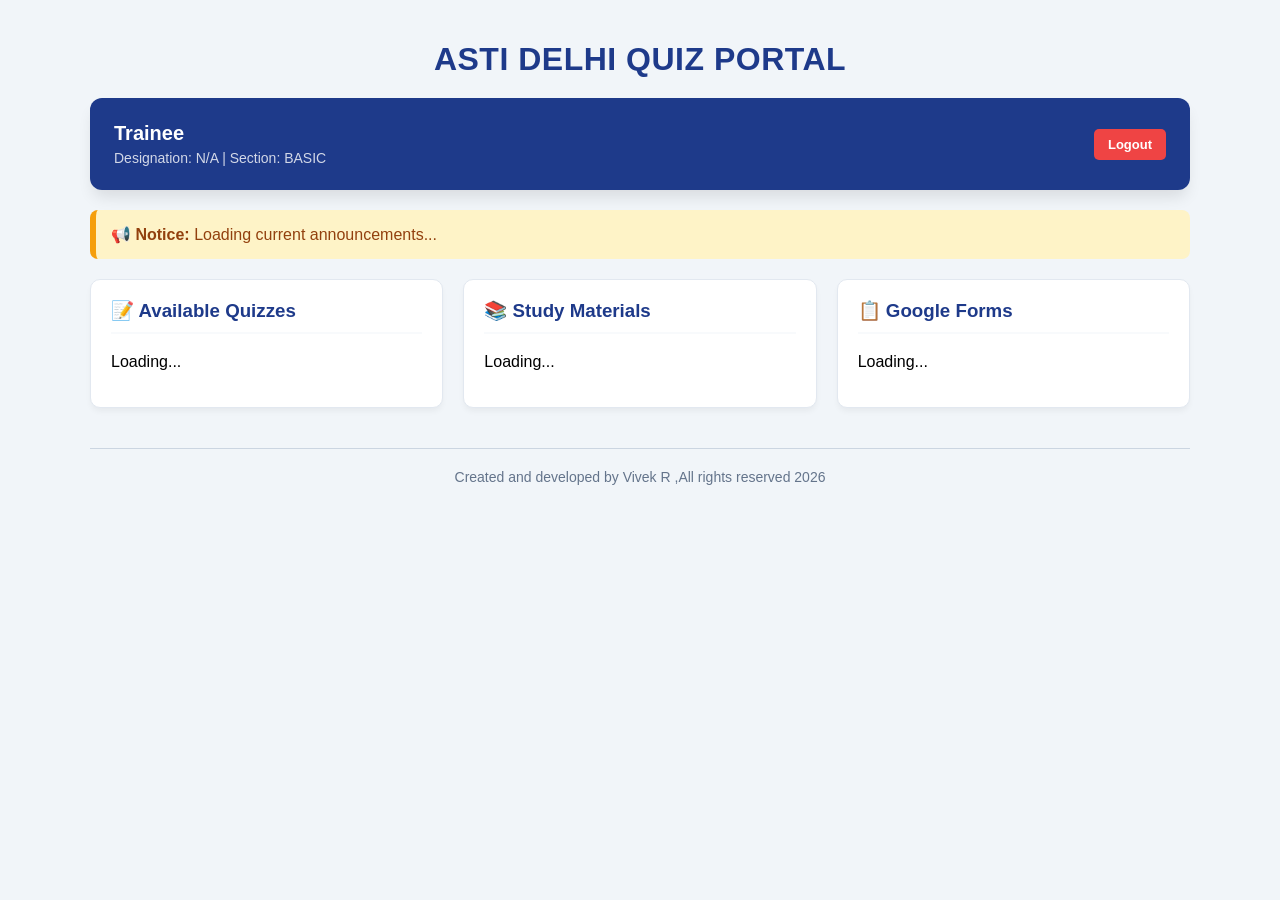
<file: student-dashboard.html>
<!DOCTYPE html>
<html lang="en">
<head>
    <meta charset="UTF-8">
    <meta name="viewport" content="width=device-width, initial-scale=1.0">
    <title>Student Learning Workspace - CISF ASTI</title>
    <style>
        :root { --brand: #1e3a8a; --accent: #2563eb; --bg: #f1f5f9; --card: #ffffff; }
        body { font-family: -apple-system, BlinkMacSystemFont, "Segoe UI", Roboto, Helvetica, Arial, sans-serif; background: var(--bg); margin: 0; padding: 20px; }
        .dashboard-container { max-width: 1100px; margin: 0 auto; }
        .portal-title { text-align: center; font-size: 32px; font-weight: 800; color: var(--brand); margin-bottom: 20px; text-transform: uppercase; letter-spacing: 0.5px; }
        .user-header { background: var(--brand); color: white; padding: 24px; border-radius: 12px; display: flex; justify-content: space-between; align-items: center; box-shadow: 0 10px 15px -3px rgba(0, 0, 0, 0.1); }
        .alert-banner { background: #fef3c7; border-left: 6px solid #f59e0b; padding: 15px; border-radius: 8px; margin: 20px 0; color: #92400e; font-weight: 500; }
        .section-grid { display: grid; grid-template-columns: repeat(auto-fit, minmax(320px, 1fr)); gap: 20px; margin-top: 20px; }
        .card { background: var(--card); border-radius: 10px; padding: 20px; box-shadow: 0 4px 6px -1px rgba(0,0,0,0.05); border: 1px solid #e2e8f0; }
        .card h3 { margin-top: 0; color: var(--brand); display: flex; align-items: center; gap: 8px; border-bottom: 2px solid #f8fafc; padding-bottom: 10px; }
        .action-item { display: flex; justify-content: space-between; align-items: center; padding: 12px; background: #f8fafc; border: 1px solid #e2e8f0; border-radius: 6px; margin-bottom: 10px; }
        .btn { background: var(--accent); color: white; border: none; padding: 8px 14px; border-radius: 5px; font-weight: 600; cursor: pointer; text-decoration: none; font-size: 13px; }
        .btn-logout { background: #ef4444; }
        footer { text-align: center; margin-top: 40px; padding: 20px 0; color: #64748b; font-size: 14px; border-top: 1px solid #cbd5e1; }
    </style>
</head>
<body>

<div class="dashboard-container">
    <!-- HEADING -->
    <h1 class="portal-title">ASTI DELHI QUIZ PORTAL</h1>

    <div class="user-header">
        <div>
            <h2 id="sName" style="margin:0; font-size: 20px;">Welcome, Trainee</h2>
            <p id="sMeta" style="margin: 5px 0 0 0; opacity: 0.8; font-size: 14px;">Section: Basic AVSEC</p>
        </div>
        <button class="btn btn-logout" onclick="logout()">Logout</button>
    </div>

    <!-- LIVE INSTRUCTION BANNER -->
    <div class="alert-banner" id="instructionBox">
        📢 <strong>Notice:</strong> Loading current announcements...
    </div>

    <div class="section-grid">
        <!-- QUIZZES -->
        <div class="card">
            <h3>📝 Available Quizzes</h3>
            <div id="quizContainer"><p>Loading...</p></div>
        </div>

        <!-- STUDY MATERIALS -->
        <div class="card">
            <h3>📚 Study Materials</h3>
            <div id="materialContainer"><p>Loading...</p></div>
        </div>

        <!-- GOOGLE FORMS -->
        <div class="card">
            <h3>📋 Google Forms</h3>
            <div id="formContainer"><p>Loading...</p></div>
        </div>
    </div>

    <!-- FOOTER -->
    <footer>
        Created and developed by Vivek R ,All rights reserved 2026
    </footer>
</div>

<script>
    const APPS_SCRIPT_URL = "https://script.google.com/macros/s/AKfycbyM0OSqbAQpuLJqVbQFPw6c-AgJtZdOWMR9wkrn5CY8uvfgt87O9kF-xt0fFu8AYO0w/exec";
    const SPREADSHEET_ID = localStorage.getItem('globalSpreadsheetId') || "1q94opoGzIWQGcRz1fD1BJz1HODEE1_wUh3KxGTQtArk";
    const userSection = (localStorage.getItem('studentSectionContext') || 'basic').toLowerCase();

    window.onload = () => {
        document.getElementById('sName').innerText = localStorage.getItem('currentStudent') || "Trainee";
        document.getElementById('sMeta').innerText = `Designation: ${localStorage.getItem('currentDesignation') || 'N/A'} | Section: ${userSection.toUpperCase()}`;
        loadDashboardContent();
    };

    async function apiCall(data) {
        data.spreadsheetId = SPREADSHEET_ID;
        let res = await fetch(APPS_SCRIPT_URL, { method: "POST", body: JSON.stringify(data) });
        return await res.json();
    }

    async function loadDashboardContent() {
        let data = await apiCall({ action: "loadDashboardData" });

        // 1. Render Instructions
        // 1. Render Instructions
let currentInst = (data.instructions || []).find(i => (i.section || '').toLowerCase() === userSection);
document.getElementById('instructionBox').innerHTML = currentInst 
    ? `📢 <strong>Notice:</strong> ${currentInst.message || currentInst.instruction || currentInst.text || 'No message content'}`
    : `📢 <strong>Notice:</strong> No active announcements.`;

        // 2. Render Quizzes
        renderItems('quizContainer', (data.quizzes || []).filter(q => (q.section || 'basic').toLowerCase() === userSection), q => `
            <div class="action-item">
                <div><strong>${q.quizTitle}</strong><br><small>${q.durationMinutes || 30} Mins</small></div>
                <button class="btn" onclick="launchQuiz('${q.quizUrl}', '${q.quizTitle}')">Start Test</button>
            </div>`);

        // 3. Render Drive Materials
        renderItems('materialContainer', (data.materials || []).filter(m => (m.section || 'basic').toLowerCase() === userSection), m => `
            <div class="action-item">
                <div><strong>${m.title}</strong></div>
                <a href="${m.driveUrl}" target="_blank" class="btn" style="background:#10b981;">Open and Download</a>
            </div>`);

        // 4. Render Forms
        renderItems('formContainer', (data.forms || []).filter(f => (f.section || 'basic').toLowerCase() === userSection), f => `
            <div class="action-item">
                <div><strong>${f.formTitle}</strong></div>
                <a href="${f.formUrl}" target="_blank" class="btn" style="background:#8b5cf6;">Open Form</a>
            </div>`);
    }

    function renderItems(containerId, list, templateFn) {
        const container = document.getElementById(containerId);
        container.innerHTML = list.length ? list.map(templateFn).join('') : '<small>Nothing assigned yet.</small>';
    }

    function launchQuiz(url, title) {
        const username = encodeURIComponent(localStorage.getItem('currentUsername') || '');
        const studentName = encodeURIComponent(localStorage.getItem('currentStudent') || '');
        const designation = encodeURIComponent(localStorage.getItem('currentDesignation') || '');
        const section = encodeURIComponent(localStorage.getItem('studentSectionContext') || '');

        const fullUrl = `${url}?username=${username}&studentName=${studentName}&designation=${designation}&section=${section}`;
        window.open(fullUrl, "_blank");
    }

    function logout() {
        localStorage.clear();
        window.location.href = "index.html";
    }
</script>
</body>
</html>
</file>
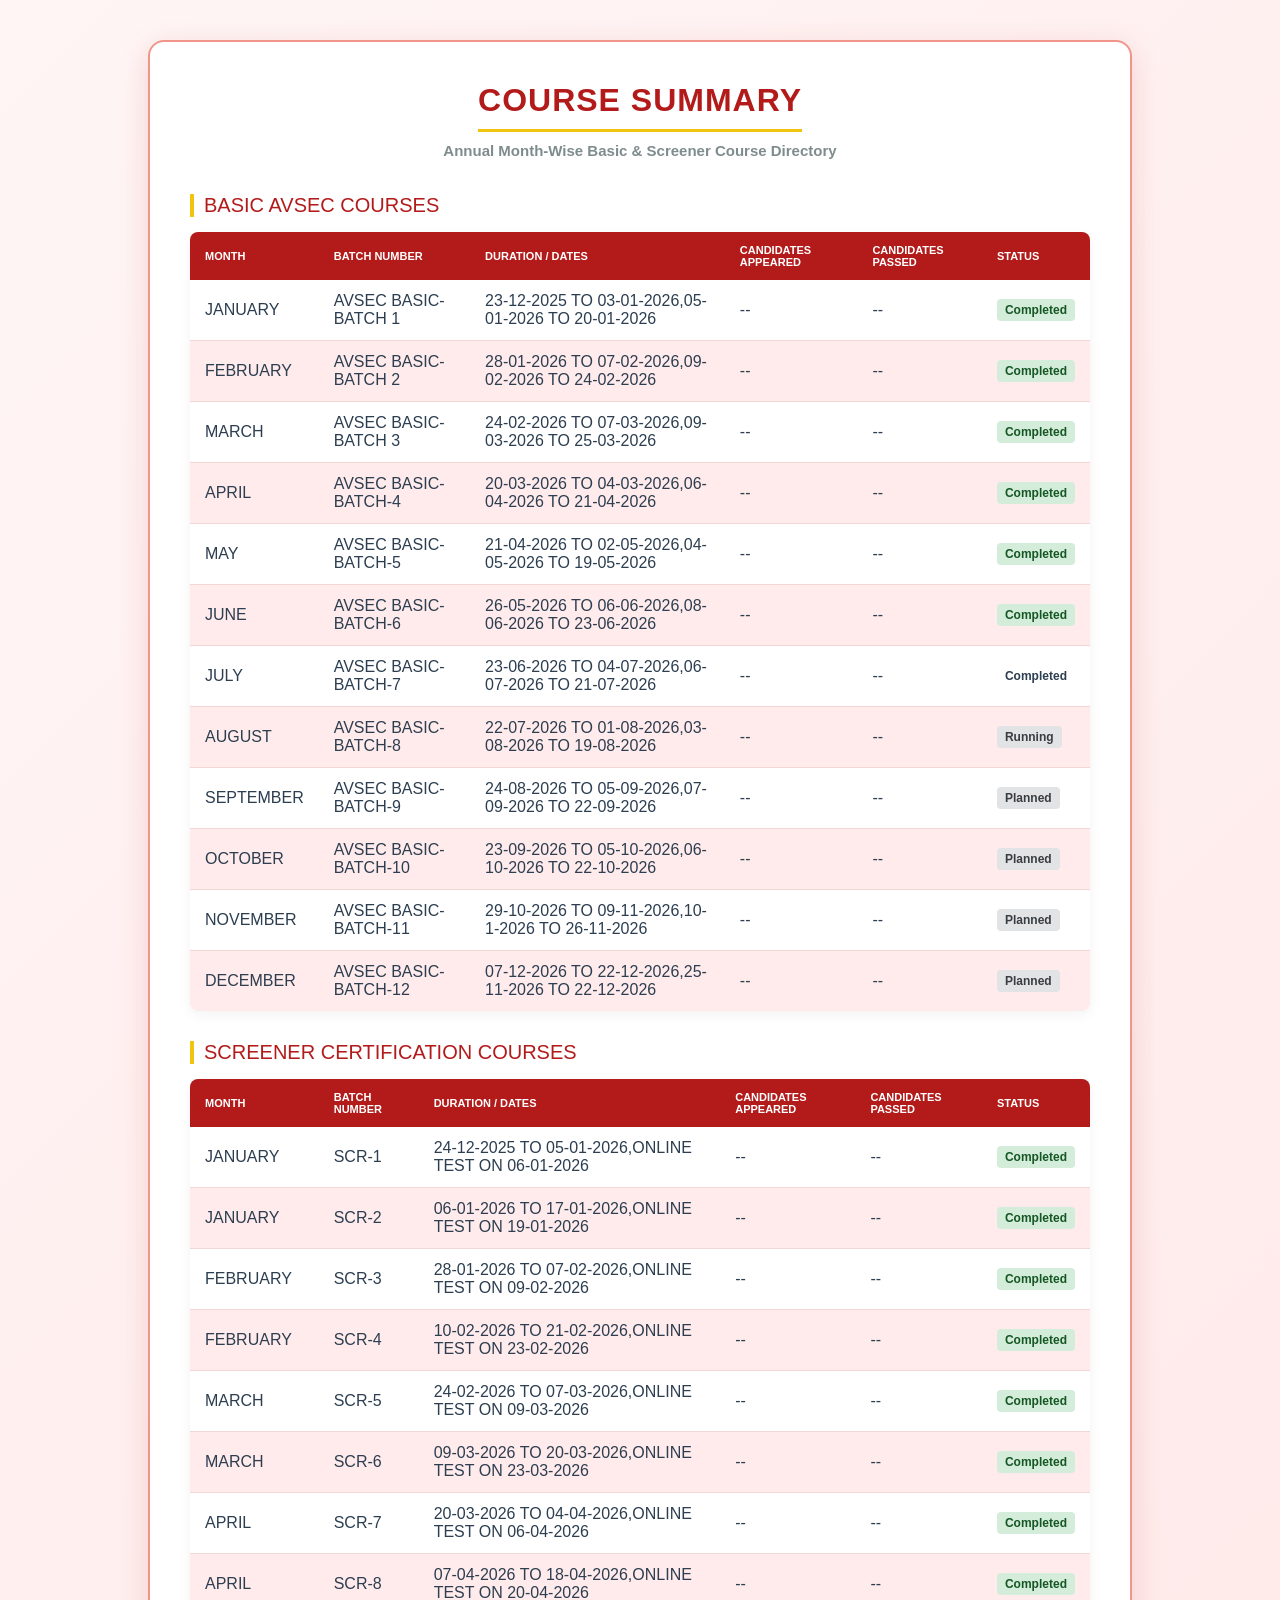
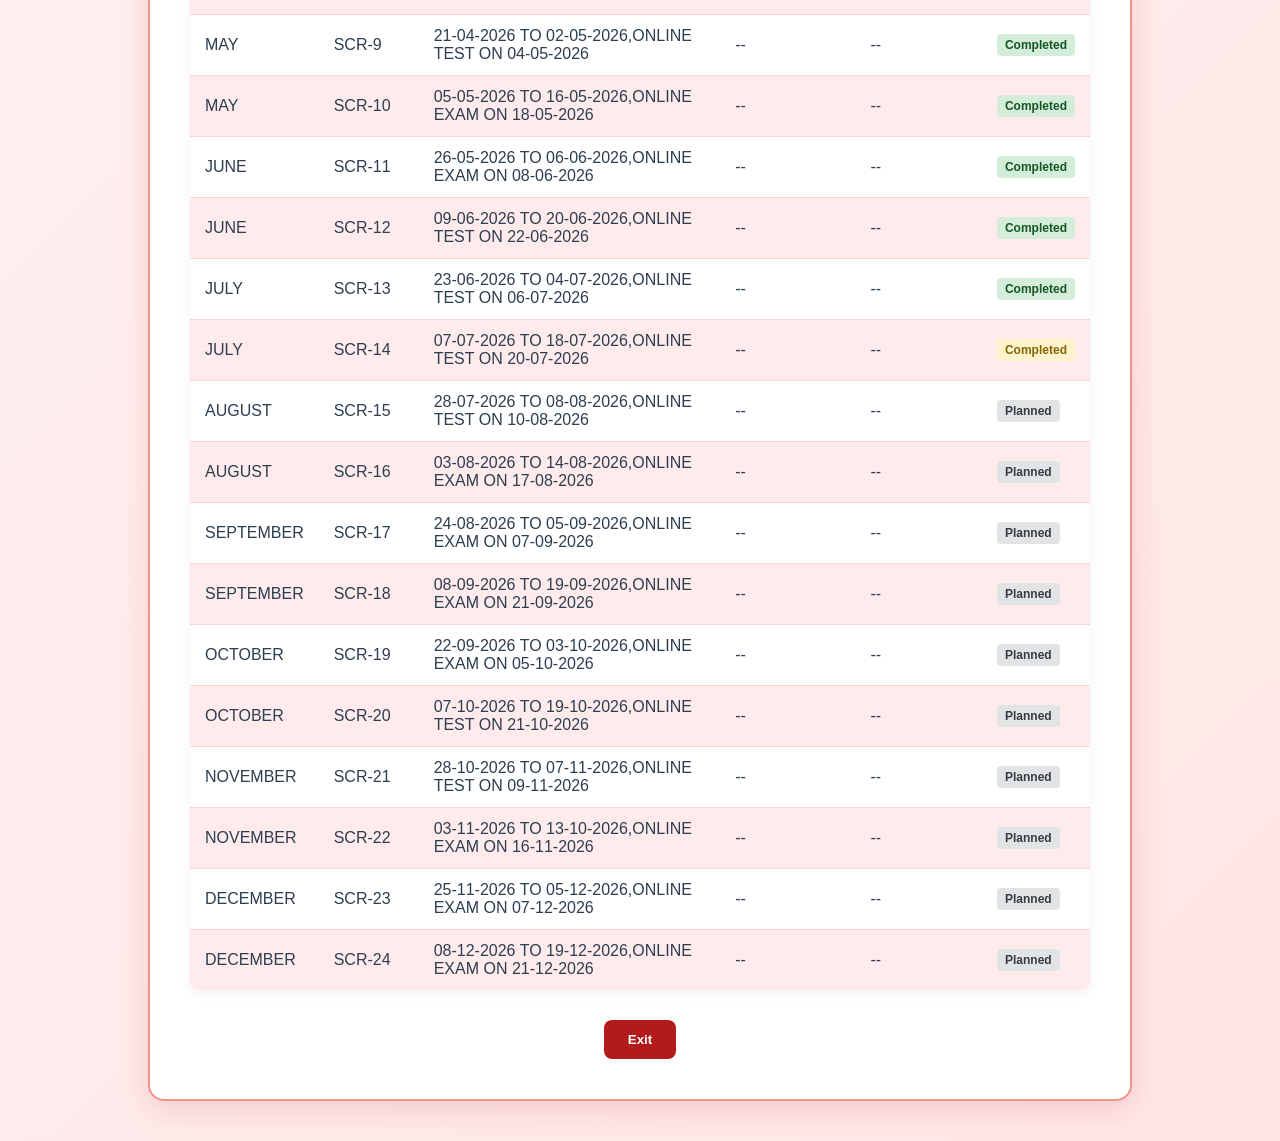
<file: summary.html>
<!DOCTYPE html>
<html lang="en">
<head>
  <meta charset="UTF-8">
  <meta name="viewport" content="width=device-width, initial-scale=1.0">
  <title>Course Summary - CASO ASTI</title>
  <style>
    :root {
      --primary-red: #b31b1b;
      --light-red: #ffebeb;
      --accent-yellow: #f1c40f;
      --dark-yellow: #d4ac0d;
      --text-dark: #2c3e50;
      --border-color: #f1948a;
    }

    body {
      font-family: 'Segoe UI', Arial, sans-serif;
      background: linear-gradient(135deg, #fff5f5 0%, #ffe6e6 100%);
      margin: 0;
      padding: 40px 20px;
      color: var(--text-dark);
      display: flex;
      justify-content: center;
    }

    .summary-card {
      background: rgba(255, 255, 255, 0.98);
      padding: 40px;
      border-radius: 16px;
      box-shadow: 0 8px 30px rgba(179, 27, 27, 0.15);
      width: 100%;
      max-width: 900px;
      border: 2px solid var(--border-color);
    }

    .header {
      text-align: center;
      margin-bottom: 35px;
    }

    .header h1 {
      margin: 0;
      font-size: 32px;
      color: var(--primary-red);
      text-transform: uppercase;
      letter-spacing: 1px;
      border-bottom: 3px solid var(--accent-yellow);
      padding-bottom: 10px;
      display: inline-block;
    }

    .header p {
      margin: 10px 0 0 0;
      font-size: 15px;
      color: #7f8c8d;
      font-weight: 600;
    }

    .section-title {
      font-size: 20px;
      color: var(--primary-red);
      margin-top: 30px;
      margin-bottom: 15px;
      border-left: 4px solid var(--accent-yellow);
      padding-left: 10px;
      text-transform: uppercase;
    }

    table {
      width: 100%;
      border-collapse: collapse;
      margin-bottom: 30px;
      background: #fff;
      border-radius: 8px;
      overflow: hidden;
      box-shadow: 0 4px 12px rgba(0,0,0,0.05);
    }

    th, td {
      padding: 12px 15px;
      text-align: left;
    }

    th {
      background-color: var(--primary-red);
      color: white;
      font-weight: 600;
      text-transform: uppercase;
      font-size: 11px;
    }

    tr {
      border-bottom: 1px solid #f2d7d5;
    }

    tr:last-child {
      border-bottom: none;
    }

    tr:nth-child(even) {
      background-color: var(--light-red);
    }

    .badge {
      display: inline-block;
      padding: 4px 8px;
      border-radius: 4px;
      font-size: 12px;
      font-weight: bold;
    }

    .badge-completed { background-color: #d4edda; color: #155724; }
    .badge-ongoing { background-color: #fff3cd; color: #856404; }
    .badge-planned { background-color: #e2e3e5; color: #383d41; }

    .btn-close {
      background: var(--primary-red);
      color: white;
      border: none;
      padding: 12px 24px;
      border-radius: 8px;
      font-weight: bold;
      cursor: pointer;
      display: block;
      margin: 30px auto 0 auto;
      transition: background 0.2s;
    }

    .btn-close:hover {
      background: #901212;
    }
  </style>
</head>
<body>

  <div class="summary-card">
    <div class="header">
      <h1>Course Summary</h1>
      <p>Annual Month-Wise Basic & Screener Course Directory</p>
    </div>

    <!-- Basic AVSEC Course Section -->
    <div class="section-title">Basic AVSEC Courses</div>
    <table>
      <thead>
        <tr>
          <th>Month</th>
          <th>Batch Number</th>
          <th>Duration / Dates</th>
          <th>Candidates Appeared</th>
          <th>Candidates Passed</th>
          <th>Status</th>
        </tr>
      </thead>
      <tbody>
        <tr>
          <td>JANUARY</td>
          <td>AVSEC BASIC-BATCH 1</td>
          <td>23-12-2025 TO 03-01-2026,05-01-2026 TO 20-01-2026</td>
          <td>--</td>
          <td>--</td>
          <td><span class="badge badge-completed">Completed</span></td>
        </tr>
        <tr>
          <td>FEBRUARY</td>
          <td>AVSEC BASIC-BATCH 2</td>
          <td>28-01-2026 TO 07-02-2026,09-02-2026 TO 24-02-2026</td>
          <td>--</td>
          <td>--</td>
          <td><span class="badge badge-completed">Completed</span></td>
        </tr>
        <tr>
          <td>MARCH</td>
          <td>AVSEC BASIC-BATCH 3</td>
          <td>24-02-2026 TO 07-03-2026,09-03-2026 TO 25-03-2026</td>
          <td>--</td>
          <td>--</td>
          <td><span class="badge badge-completed">Completed</span></td>
        </tr>
        <tr>
          <td>APRIL</td>
          <td>AVSEC BASIC-BATCH-4</td>
          <td>20-03-2026 TO 04-03-2026,06-04-2026 TO 21-04-2026</td>
          <td>--</td>
          <td>--</td>
          <td><span class="badge badge-completed">Completed</span></td>
        </tr>
        <tr>
          <td>MAY</td>
          <td>AVSEC BASIC-BATCH-5</td>
          <td>21-04-2026 TO 02-05-2026,04-05-2026 TO 19-05-2026</td>
          <td>--</td>
          <td>--</td>
          <td><span class="badge badge-completed">Completed</span></td>
        </tr>
        <tr>
          <td>JUNE</td>
          <td>AVSEC BASIC-BATCH-6</td>
          <td>26-05-2026 TO 06-06-2026,08-06-2026 TO 23-06-2026</td>
          <td>--</td>
          <td>--</td>
          <td><span class="badge badge-completed">Completed</span></td>
        </tr>
        <tr>
          <td>JULY</td>
          <td>AVSEC BASIC-BATCH-7</td>
          <td>23-06-2026 TO 04-07-2026,06-07-2026 TO 21-07-2026</td>
          <td>--</td>
          <td>--</td>
          <td><span class="badge badge-Running">Completed</span></td>
        </tr>
        <tr>
          <td>AUGUST</td>
          <td>AVSEC BASIC-BATCH-8</td>
          <td>22-07-2026 TO 01-08-2026,03-08-2026 TO 19-08-2026</td>
          <td>--</td>
          <td>--</td>
          <td><span class="badge badge-planned">Running</span></td>
        </tr>
        <tr>
          <td>SEPTEMBER</td>
          <td>AVSEC BASIC-BATCH-9</td>
          <td>24-08-2026 TO 05-09-2026,07-09-2026 TO 22-09-2026</td>
          <td>--</td>
          <td>--</td>
          <td><span class="badge badge-planned">Planned</span></td>
        </tr>
        <tr>
          <td>OCTOBER</td>
          <td>AVSEC BASIC-BATCH-10</td>
          <td>23-09-2026 TO 05-10-2026,06-10-2026 TO 22-10-2026</td>
          <td>--</td>
          <td>--</td>
          <td><span class="badge badge-planned">Planned</span></td>
        </tr>
        <tr>
          <td>NOVEMBER</td>
          <td>AVSEC BASIC-BATCH-11</td>
          <td>29-10-2026 TO 09-11-2026,10-1-2026 TO 26-11-2026</td>
          <td>--</td>
          <td>--</td>
          <td><span class="badge badge-planned">Planned</span></td>
        </tr>
        <tr>
          <td>DECEMBER</td>
          <td>AVSEC BASIC-BATCH-12</td>
          <td>07-12-2026 TO 22-12-2026,25-11-2026 TO 22-12-2026</td>
          <td>--</td>
          <td>--</td>
          <td><span class="badge badge-planned">Planned</span></td>
        </tr>
      </tbody>
    </table>

    <!-- Screener Certification Section -->
    <div class="section-title">Screener Certification Courses</div>
    <table>
      <thead>
        <tr>
          <th>Month</th>
          <th>Batch Number</th>
          <th>Duration / Dates</th>
          <th>Candidates Appeared</th>
          <th>Candidates Passed</th>
          <th>Status</th>
        </tr>
      </thead>
      <tbody>
        <tr>
          <td>JANUARY</td>
          <td>SCR-1</td>
          <td>24-12-2025 TO 05-01-2026,ONLINE TEST ON 06-01-2026</td>
          <td>--</td>
          <td>--</td>
          <td><span class="badge badge-completed">Completed</span></td>
        </tr>
        <tr>
          <td>JANUARY</td>
          <td>SCR-2</td>
          <td>06-01-2026 TO 17-01-2026,ONLINE TEST ON 19-01-2026</td>
          <td>--</td>
          <td>--</td>
          <td><span class="badge badge-completed">Completed</span></td>
        </tr>
        <tr>
          <td>FEBRUARY</td>
          <td>SCR-3</td>
          <td>28-01-2026 TO 07-02-2026,ONLINE TEST ON 09-02-2026</td>
          <td>--</td>
          <td>--</td>
          <td><span class="badge badge-completed">Completed</span></td>
        </tr>
        <tr>
          <td>FEBRUARY</td>
          <td>SCR-4</td>
          <td>10-02-2026 TO 21-02-2026,ONLINE TEST ON 23-02-2026</td>
          <td>--</td>
          <td>--</td>
          <td><span class="badge badge-completed">Completed</span></td>
        </tr>
        <tr>
          <td>MARCH</td>
          <td>SCR-5</td>
          <td>24-02-2026 TO 07-03-2026,ONLINE TEST ON 09-03-2026</td>
          <td>--</td>
          <td>--</td>
          <td><span class="badge badge-completed">Completed</span></td>
        </tr>
         <tr>
          <td>MARCH</td>
          <td>SCR-6</td>
          <td>09-03-2026 TO 20-03-2026,ONLINE TEST ON 23-03-2026</td>
          <td>--</td>
          <td>--</td>
          <td><span class="badge badge-completed">Completed</span></td>
        </tr>
         <tr>
          <td>APRIL</td>
          <td>SCR-7</td>
          <td>20-03-2026 TO 04-04-2026,ONLINE TEST ON 06-04-2026</td>
          <td>--</td>
          <td>--</td>
          <td><span class="badge badge-completed">Completed</span></td>
        </tr>
         <tr>
          <td>APRIL</td>
          <td>SCR-8</td>
          <td>07-04-2026 TO 18-04-2026,ONLINE TEST ON 20-04-2026</td>
          <td>--</td>
          <td>--</td>
          <td><span class="badge badge-completed">Completed</span></td>
        </tr>
         <tr>
          <td>MAY</td>
          <td>SCR-9</td>
          <td>21-04-2026 TO 02-05-2026,ONLINE TEST ON 04-05-2026</td>
          <td>--</td>
          <td>--</td>
          <td><span class="badge badge-completed">Completed</span></td>
        </tr>
         <tr>
          <td>MAY</td>
          <td>SCR-10</td>
          <td>05-05-2026 TO 16-05-2026,ONLINE EXAM ON 18-05-2026</td>
          <td>--</td>
          <td>--</td>
          <td><span class="badge badge-completed">Completed</span></td>
        </tr>
         <tr>
          <td>JUNE</td>
          <td>SCR-11</td>
          <td>26-05-2026 TO 06-06-2026,ONLINE EXAM ON 08-06-2026</td>
          <td>--</td>
          <td>--</td>
          <td><span class="badge badge-completed">Completed</span></td>
        </tr>
         <tr>
          <td>JUNE</td>
          <td>SCR-12</td>
          <td>09-06-2026 TO 20-06-2026,ONLINE TEST ON 22-06-2026</td>
          <td>--</td>
          <td>--</td>
          <td><span class="badge badge-completed">Completed</span></td>
        </tr>
         <tr>
          <td>JULY</td>
          <td>SCR-13</td>
          <td>23-06-2026 TO 04-07-2026,ONLINE TEST ON 06-07-2026</td>
          <td>--</td>
          <td>--</td>
          <td><span class="badge badge-completed">Completed</span></td>
        </tr>
         <tr>
          <td>JULY</td>
          <td>SCR-14</td>
          <td>07-07-2026 TO 18-07-2026,ONLINE TEST ON 20-07-2026</td>
          <td>--</td>
          <td>--</td>
          <td><span class="badge badge-ongoing">Completed</span></td>
        </tr>
         <tr>
          <td>AUGUST</td>
          <td>SCR-15</td>
          <td>28-07-2026 TO 08-08-2026,ONLINE TEST ON 10-08-2026</td>
          <td>--</td>
          <td>--</td>
          <td><span class="badge badge-planned">Planned</span></td>
        </tr>
         <tr>
          <td>AUGUST</td>
          <td>SCR-16</td>
          <td>03-08-2026 TO 14-08-2026,ONLINE EXAM ON 17-08-2026</td>
          <td>--</td>
          <td>--</td>
          <td><span class="badge badge-planned">Planned</span></td>
        </tr>
         <tr>
          <td>SEPTEMBER</td>
          <td>SCR-17</td>
          <td>24-08-2026 TO 05-09-2026,ONLINE EXAM ON 07-09-2026</td>
          <td>--</td>
          <td>--</td>
          <td><span class="badge badge-planned">Planned</span></td>
        </tr>
         <tr>
          <td>SEPTEMBER</td>
          <td>SCR-18</td>
          <td>08-09-2026 TO 19-09-2026,ONLINE EXAM ON 21-09-2026</td>
          <td>--</td>
          <td>--</td>
          <td><span class="badge badge-planned">Planned</span></td>
        </tr>
         <tr>
          <td>OCTOBER</td>
          <td>SCR-19</td>
          <td>22-09-2026 TO 03-10-2026,ONLINE EXAM ON 05-10-2026</td>
          <td>--</td>
          <td>--</td>
          <td><span class="badge badge-planned">Planned</span></td>
        </tr>
         <tr>
          <td>OCTOBER</td>
          <td>SCR-20</td>
          <td>07-10-2026 TO 19-10-2026,ONLINE TEST ON 21-10-2026</td>
          <td>--</td>
          <td>--</td>
          <td><span class="badge badge-planned">Planned</span></td>
        </tr>
        <tr>
          <td>NOVEMBER</td>
          <td>SCR-21</td>
          <td>28-10-2026 TO 07-11-2026,ONLINE TEST ON 09-11-2026</td>
          <td>--</td>
          <td>--</td>
          <td><span class="badge badge-planned">Planned</span></td>
        </tr>
        <tr>
          <td>NOVEMBER</td>
          <td>SCR-22</td>
          <td>03-11-2026 TO 13-10-2026,ONLINE EXAM ON 16-11-2026</td>
          <td>--</td>
          <td>--</td>
          <td><span class="badge badge-planned">Planned</span></td>
        </tr>
        <tr>
          <td>DECEMBER</td>
          <td>SCR-23</td>
          <td>25-11-2026 TO 05-12-2026,ONLINE EXAM ON 07-12-2026</td>
          <td>--</td>
          <td>--</td>
          <td><span class="badge badge-planned">Planned</span></td>
        </tr>
        <tr>
          <td>DECEMBER</td>
          <td>SCR-24</td>
          <td>08-12-2026 TO 19-12-2026,ONLINE EXAM ON 21-12-2026</td>
          <td>--</td>
          <td>--</td>
          <td><span class="badge badge-planned">Planned</span></td>
        </tr>

      </tbody>
    </table>

    <button class="btn-close" onclick="window.close()">Exit</button>
  </div>

</body>
</html>
</file>
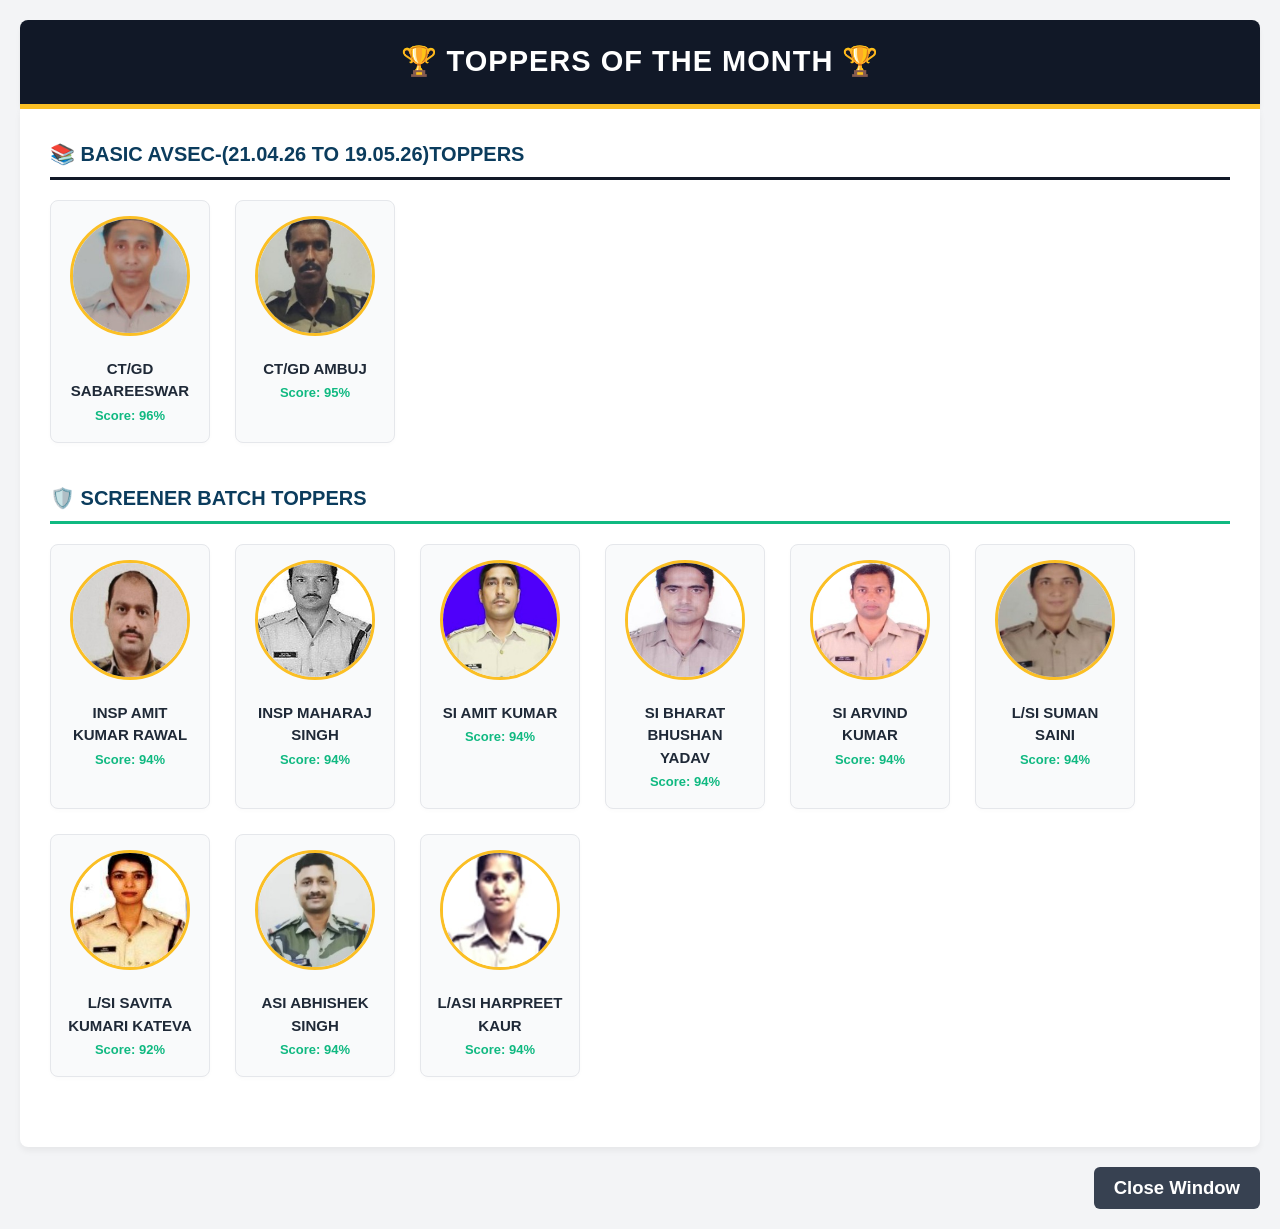
<file: toppers.html>
<!DOCTYPE html>
<html lang="en">
<head>
    <meta charset="UTF-8">
    <title>Toppers of the Month - CISF ASTI</title>
    <link rel="stylesheet" href="style.css">
    <style>
        body { font-family: 'Inter', sans-serif; background-color: #f3f4f6; margin: 0; padding: 20px; color: #111827; }
        header { background: #111827; color: white; padding: 20px; text-align: center; border-bottom: 5px solid #fbbf24; border-radius: 8px 8px 0 0; }
        h1 { margin: 0; font-size: 24px; text-transform: uppercase; letter-spacing: 1px; }
        .container { background: white; padding: 30px; border-radius: 0 0 8px 8px; box-shadow: 0 4px 6px rgba(0,0,0,0.05); }
        .batch-section { margin-bottom: 40px; }
        .batch-title { font-size: 20px; font-weight: bold; padding-bottom: 8px; border-bottom: 3px solid #10b981; margin-bottom: 20px; text-transform: uppercase; color: #0b3c5d; }
        .batch-title.basic { border-bottom-color: #111827; }
        .grid { display: flex; gap: 25px; justify-content: flex-start; flex-wrap: wrap; }
        .card { background: #f9fafb; border: 1px solid #e5e7eb; border-radius: 8px; padding: 15px; text-align: center; width: 160px; box-shadow: 0 2px 4px rgba(0,0,0,0.02); }
        .card img { width: 120px; height: 120px; border-radius: 50%; object-fit: cover; border: 3px solid #fbbf24; margin-bottom: 10px; background-color: #e5e7eb; }
        .card p { margin: 5px 0 0 0; font-weight: 600; font-size: 15px; color: #1f2937; }
        .card span { font-size: 13px; color: #10b981; font-weight: bold; }
        .close-btn { text-align: right; margin-top: 20px; }
        button { background: #374151; color: white; border: none; padding: 10px 20px; border-radius: 6px; cursor: pointer; font-weight: bold; }
    </style>
</head>
<body>
    <header><h1>🏆 Toppers of the Month 🏆</h1></header>
    <div class="container">
        <!-- BASIC BATCH TOPPERS -->
        <div class="batch-section">
            <div class="batch-title basic">📚 Basic AVSEC-(21.04.26 to 19.05.26)Toppers</div>
            <div class="grid">
                <!-- Card 1 -->
                <div class="card">
                    <img src="assets/sabareeswar.jpg" alt="Basic Topper" onerror="this.src='https://placehold.co/120?text=Basic+1'">
                    <p>CT/GD SABAREESWAR</p>
                    <span>Score: 96%</span>
                </div>
                <!-- Card 2 -->
                <div class="card">
                    <img src="assets/ambuj.jpg" alt="Basic Topper" onerror="this.src='https://placehold.co/120?text=Basic+2'">
                    <p>CT/GD AMBUJ</p>
                    <span>Score: 95%</span>
                </div>
                <!-- Card 3 -->
                <!-- Add more basic cards here following the same structure -->
            </div>
        </div>
        
        <!-- SCREENER BATCH TOPPERS -->
        <div class="batch-section">
            <div class="batch-title screener">🛡️ Screener Batch Toppers</div>
            <div class="grid">
                <!-- Card 1 -->
                <div class="card">
                    <img src="assets/rawal.jpg" alt="Screener Topper" onerror="this.src='https://placehold.co/120?text=Screener+1'">
                    <p>INSP AMIT KUMAR RAWAL</p>
                    <span>Score: 94%</span>
                </div>
                <!-- Card 2 -->
                <div class="card">
                    <img src="assets/maharaj.jpg" alt="Screener Topper" onerror="this.src='https://placehold.co/120?text=Screener+2'">
                    <p>INSP MAHARAJ SINGH</p>
                    <span>Score: 94%</span>
                </div>
                <!-- Card 3 -->
                <div class="card">
                    <img src="assets/amit.jpg" alt="Screener Topper" onerror="this.src='https://placehold.co/120?text=Screener+3'">
                    <p>SI AMIT KUMAR</p>
                    <span>Score: 94%</span>
                </div>
                <div class="card">
                    <img src="assets/bharat.jpg" alt="Screener Topper" onerror="this.src='https://placehold.co/120?text=Screener+3'">
                    <p>SI BHARAT BHUSHAN YADAV</p>
                    <span>Score: 94%</span>
                </div>
                <div class="card">
                    <img src="assets/arvind.jpg" alt="Screener Topper" onerror="this.src='https://placehold.co/120?text=Screener+3'">
                    <p>SI ARVIND KUMAR</p>
                    <span>Score: 94%</span>
                </div>
                <div class="card">
                    <img src="assets/suman.jpg" alt="Screener Topper" onerror="this.src='https://placehold.co/120?text=Screener+3'">
                    <p>L/SI SUMAN SAINI</p>
                    <span>Score: 94%</span>
                </div>
                <div class="card">
                    <img src="assets/savita.jpg" alt="Screener Topper" onerror="this.src='https://placehold.co/120?text=Screener+3'">
                    <p>L/SI SAVITA KUMARI KATEVA</p>
                    <span>Score: 92%</span>
                </div>
                <div class="card">
                    <img src="assets/abhishek.jpg" alt="Screener Topper" onerror="this.src='https://placehold.co/120?text=Screener+3'">
                    <p>ASI ABHISHEK SINGH</p>
                    <span>Score: 94%</span>
                </div>
                 <div class="card">
                    <img src="assets/harpreet.jpg" alt="Screener Topper" onerror="this.src='https://placehold.co/120?text=Screener+3'">
                    <p>L/ASI HARPREET KAUR</p>
                    <span>Score: 94%</span>
                </div>
                <!-- Add more screener cards here following the same structure -->
            </div>
        </div>
    </div>
        <div class="close-btn">
            <button onclick="window.close()">Close Window</button>
        </div>
    </div>
</body>
</html>
</file>
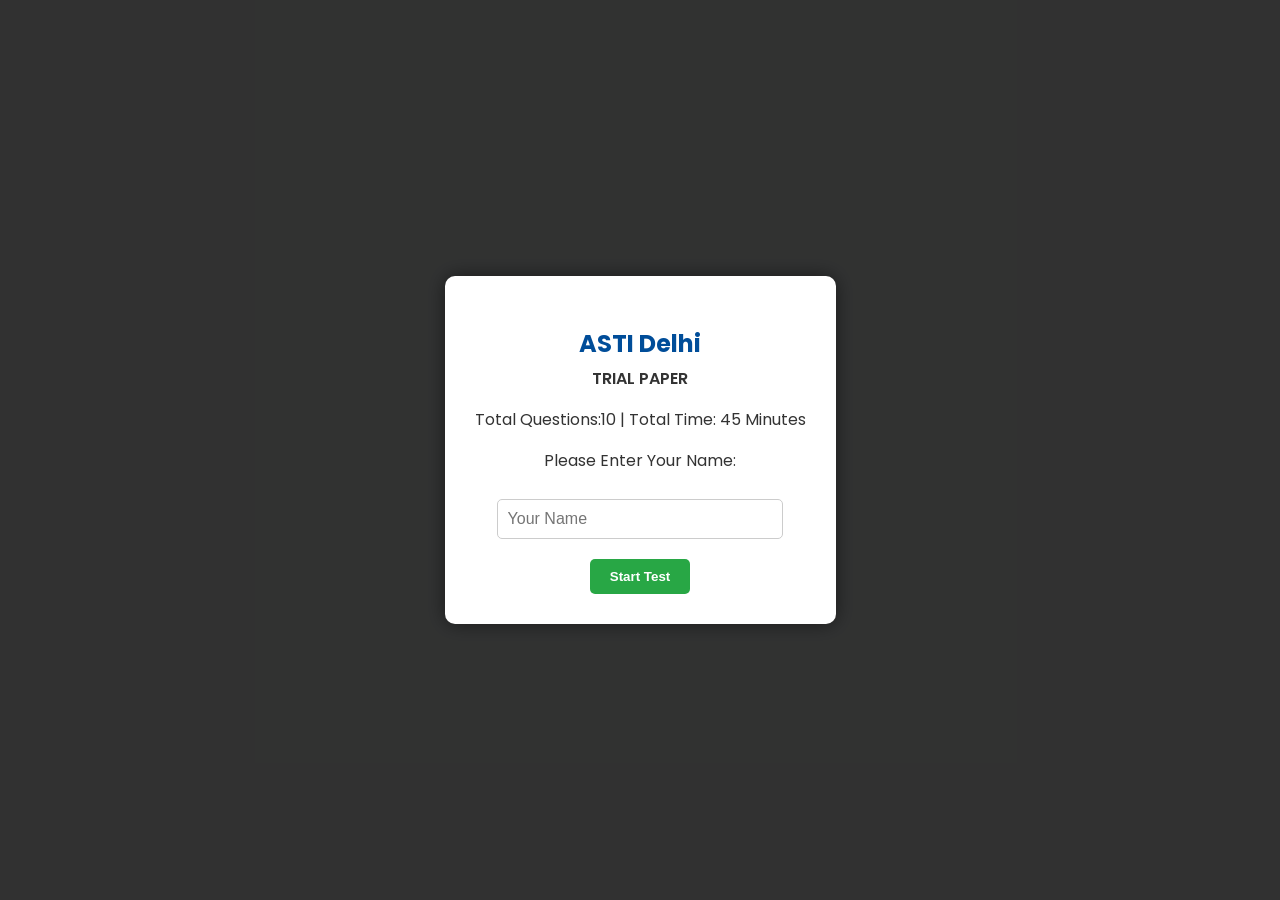
<file: TRIAL PAPER.html>
<!DOCTYPE html>
<html lang="en">
<head>
<meta charset="UTF-8">
<meta name="viewport" content="width=device-width, initial-scale=1.0, user-scalable=yes">
<title>ASTI Delhi – TRIAL PAPER (10 Questions | 45 Min)</title>
<link href="https://fonts.googleapis.com/css2?family=Poppins:wght@400;600;700&display=swap" rel="stylesheet">
<script>
  // 1. Disable Right-Click
  document.addEventListener('contextmenu', function(e) {
    e.preventDefault();
  }, false);

  // 2. Disable Keyboard Shortcuts (F12, Ctrl+U, etc.)
  document.addEventListener('keydown', function(e) {
    if (e.key === 'F12' || 
       (e.ctrlKey && (e.key === 'u' || e.key === 's' || e.key === 'i' || e.key === 'j'))) {
      e.preventDefault();
    }
  });
</script>

<style>
/* BASE STYLES */
body {
font-family: 'Poppins', sans-serif;
margin: 0;
padding: 0;
background-color: #f4f7f6;
color: #333;
overflow-x: hidden;
}
/* ------------------------- LAYOUT ------------------------- */
.header {
background-color: #004d99; /* Deep Blue */
color: white;
padding: 10px 20px;
display: flex;
justify-content: space-between;
align-items: center;
position: fixed;
top: 0;
left: 0;
width: 100%;
box-shadow: 0 2px 5px rgba(0, 0, 0, 0.2);
z-index: 100;
height: 60px;
box-sizing: border-box;
}
.header .test-title h3 {
margin: 0;
font-size: 1.5em;
}

.header .institute-logo {
font-size: 1em;
font-weight: 400;
opacity: 0.8;
margin-top: 5px;
}
.main-content {
display: flex;
padding-top: 60px; /* Space for fixed header */
}
.question-area {
flex: 1;
/* Increased bottom padding for fixed control panel */
padding: 20px 20px 140px 20px;
min-height: calc(100vh - 60px);
margin-right: 320px; /* Space for fixed sidebar */
box-sizing: border-box;
}
.sidebar {
width: 300px;
background-color: #ffffff;
padding: 20px;
box-shadow: -2px 0 5px rgba(0, 0, 0, 0.1);
position: fixed;
right: 0;
top: 60px;
bottom: 0;
overflow-y: auto;
z-index: 50;
border-left: 5px solid #004d99;
}

/* ------------------------- HEADER ELEMENTS ------------------------- */
#timer-display {
font-size: 1.2em;
font-weight: 700;
background-color: #ffc107;
color: #333;
padding: 5px 10px;
border-radius: 5px;
}

.user-info span {
font-weight: 600;
margin-right: 15px;
}
/* ------------------------- QUESTION STYLING ------------------------- */
.question-box {
background-color: #e6f0ff;
border: 1px solid #cce0ff;
border-left: 5px solid #004d99;
padding: 15px 20px;
margin-bottom: 25px;
border-radius: 8px;
min-height: 250px;
display: none;
}
.question-box.active {
display: block;
}
.question-text {
font-size: 1.2em;
font-weight: 600;
margin-bottom: 15px;
line-height: 1.5;
color: #1a1a1a;
}
/* Options are now just descriptive text within the box */
.option-text-container {
margin-top: 20px;
border-top: 1px solid #ccc;
padding-top: 10px;
}
.option-label {
display: block;
margin: 5px 0;
padding: 5px;
font-size: 1em;
}

/* Language Control - UPDATED FOR GLOBAL SCOPE SAVING */
.hindi-text { display: none; }
.english-text { display: inline; }
body.lang-hindi-global .english-text { display: none !important; }
body.lang-hindi-global .hindi-text { display: inline !important; }

.lang-toggle-container {
text-align: right;
margin-bottom: 15px;
}
.lang-toggle-btn {
padding: 8px 15px;
background-color: #ffc107;
border: none;
border-radius: 5px;
font-weight: 600;
cursor: pointer;
box-shadow: 0 2px 4px rgba(0,0,0,0.1);
}
/* ------------------------- SIDEBAR (PALETTE) ------------------------- */
.status-legend {
padding: 10px;
border: 1px solid #ccc;
border-radius: 5px;
margin-bottom: 15px;
}
.status-legend div {
margin-bottom: 8px;
font-size: 0.9em;
display: flex;
align-items: center;
}

.legend-box {
display: inline-block;
width: 15px;
height: 15px;
margin-right: 8px;
border-radius: 3px;
vertical-align: middle;
border: 1px solid #666; /* Added border for clarity */
}

/* --- LEGEND STYLES for 4 states --- */

/* 1: Not Answered (Grey/White - Square) */
.legend-box.status-1 {
background-color: #f0f0f0 !important;
color: #333;
border-radius: 3px;
clip-path: none;
border-color: #ccc;
}

/* 2: Answered (Green - Pentagon) */
.legend-box.status-2 {
clip-path: polygon(50% 0%, 100% 38%, 82% 100%, 18% 100%, 0% 38%);
border-radius: 0;
background-color: #28a745 !important;
border-color: #28a745;
}

/* 3: Review Not Answered (Yellow - Circle) */
.legend-box.status-3 {
border-radius: 50%;
clip-path: none;
background-color: #ffc107 !important;
border-color: #ffc107;
}

/* 4: Review Answered (Orange - Circle) */
.legend-box.status-4 {
border-radius: 50%;
clip-path: none;
background-color: #fd7e14 !important;
border-color: #fd7e14;
}
/* --- END LEGEND STYLES --- */
#question-grid {
display: grid;
grid-template-columns: repeat(5, 1fr);
gap: 10px;
margin-top: 20px;
}
.q-button {
height: 40px; /* Make it a square base for shapes */
width: 40px; /* Make it a square base for shapes */
line-height: 40px; /* Center text vertically */
padding: 0; /* Remove base padding */
border: 1px solid #ccc;
border-radius: 5px;
cursor: pointer;
text-align: center;
font-weight: 600;
transition: background-color 0.2s;
}
/* Palette Status Colors and Shapes (4 States) */

/* 1: Not Answered (Grey/White) - Square */
.status-1, .status-0 {
background-color: #f0f0f0;
color: #333;
border-radius: 5px;
clip-path: none;
border-color: #ccc; /* Set border color for grey boxes */
}

/* 2: Answered (Green) - Pentagon */
.status-2 {
background-color: #28a745; /* Green */
color: white;
/* Clip path for a pentagon */
clip-path: polygon(50% 0%, 100% 38%, 82% 100%, 18% 100%, 0% 38%);
border-radius: 0;
border-color: #28a745;
}

/* 3: Review Not Answered (Yellow) - Circle */
.status-3 {
background-color: #ffc107; /* Yellow */
color: #333;
border-radius: 50%; /* Circle */
clip-path: none;
border-color: #ffc107;
}

/* 4: Review Answered (Orange) - Circle */
.status-4 {
background-color: #fd7e14; /* Orange */
color: white;
border-radius: 50%; /* Circle */
clip-path: none;
border-color: #fd7e14;
}
/* ------------------------- CONTROL BUTTONS (Footer) ------------------------- */
.control-panel {
display: flex;
flex-direction: column;
padding: 10px 15px;
background-color: #ffffff;
border-top: 2px solid #ccc;
position: fixed;
bottom: 0;
left: 0;
width: calc(100% - 320px);
z-index: 90;
box-sizing: border-box;
box-shadow: 0 -2px 5px rgba(0, 0, 0, 0.1);
}
.control-row {
display: flex;
align-items: center;
justify-content: space-between;
}

/* Option Selection Row (Upper Row of Footer) */
.option-action-row {
display: flex;
align-items: center;
padding: 10px 0;
border-bottom: 1px solid #ddd;
margin-bottom: 10px;
justify-content: space-between;
}
.option-buttons-container {
display: flex;
gap: 15px;
margin: 0 20px;
}
/* Original Radio Button Styling */
.btn-option {
padding: 10px 20px;
font-size: 1.1em;
font-weight: 700;
border: 2px solid #007bff;
border-radius: 5px;
cursor: pointer;
background-color: #e6f0ff;
color: #007bff;
transition: background-color 0.2s;
}

.btn-option.selected {
background-color: #007bff;
color: white;
}

/* Control Action Buttons (Lower Row of Footer and the Action buttons in top row) */
.btn-control {
padding: 10px 15px;
font-size: 1em;
font-weight: 600;
border: none;
border-radius: 5px;
cursor: pointer;
transition: background-color 0.2s;
margin: 0 5px;
min-width: 100px; /* Ensure buttons are wide enough */
}

/* Specific Button Styling */
.btn-mark { background-color: #ffc107; color: #333; margin-left: 0; } 
.btn-save-next { background-color: #28a745; color: white; } 
.btn-erase { background-color: #dc3545; color: white; margin-right: 0; } 
.btn-prev { background-color: #6c757d; color: white; } 
.btn-next { background-color: #007bff; color: white; } 
.btn-submit-test {
background-color: #004d99;
color: white;
padding: 10px 25px;
font-size: 1.1em;
font-weight: 700;
}

.btn-control:hover { filter: brightness(1.1); }

/* Alignment for bottom row */
.navigation-row {
display: flex;
justify-content: space-between;
}
/* ------------------------- RESULT STYLING ------------------------- */
#result-display {
padding: 30px 20px 20px 20px;
background-color: #e6f0ff;
border: 2px solid #004d99;
border-radius: 10px;
margin: 20px auto;
max-width: 1200px;
display: none;
box-sizing: border-box;
}

.result-question {
padding: 15px;
border: 1px solid #ddd;
border-radius: 5px;
margin-bottom: 15px;
background-color: white;
}

.result-option {
padding: 8px;
margin-bottom: 5px;
border-radius: 3px;
}

.result-option.correct {
background-color: #d4edda;
color: #155724;
border: 1px solid #c3e6cb;
}

.result-option.wrong {
background-color: #f8d7da;
color: #721c24;
border: 1px solid #f5c6cb;
}

/* Filter controls bar styling */
.filter-container {
display: flex;
justify-content: center;
gap: 10px;
margin: 20px 0;
flex-wrap: wrap;
}
.filter-btn {
padding: 10px 20px;
font-size: 1em;
font-weight: 600;
border: none;
border-radius: 5px;
cursor: pointer;
transition: opacity 0.2s;
color: white;
}
.filter-btn.active {
outline: 3px solid #000;
box-shadow: 0 0 8px rgba(0,0,0,0.3);
}

/* Initial Setup Overlay */
#initial-setup {
position: fixed;
top: 0;
left: 0;
width: 100%;
height: 100%;
background-color: rgba(0, 0, 0, 0.8);
z-index: 200;
display: flex;
justify-content: center;
align-items: center;
}
#setup-box {
background-color: white;
padding: 30px;
border-radius: 10px;
text-align: center;
box-shadow: 0 0 20px rgba(0, 0, 0, 0.5);
font-family: 'Poppins', sans-serif;
min-width: 300px;
}
#setup-box h2 { color: #004d99; }
#setup-box input {
padding: 10px;
margin: 10px 0 20px 0;
width: 80%;
border: 1px solid #ccc;
border-radius: 5px;
font-size: 1em;
}
#start-btn {
background-color: #28a745;
color: white;
padding: 10px 20px;
border: none;
border-radius: 5px;
font-weight: 600;
cursor: pointer;
}

.zoom-controls{position:fixed;top:70px;left:10px;z-index:9999;display:none;flex-direction:row;gap:8px}
.zoom-controls button{padding:6px 12px;background:#004d99;color:#fff;border:none;border-radius:6px;font-weight:700;cursor:pointer}
.question-zoom{font-size:1em}

@media (max-width:768px){
.header{flex-wrap:wrap;height:auto;padding:8px 10px;position: relative;}
.main-content{display:block!important;padding-top:10px; padding-bottom: 260px !important;}
.question-area{margin-right:0!important;padding:10px 10px 20px 10px!important;min-height:auto; width: 100%;}
.sidebar{position:relative!important;top:0!important;right:auto!important;width:100%!important;height:auto!important;border-left:none!important;box-shadow:none!important;padding: 10px; box-sizing: border-box; margin-bottom: 0px !important;}
.control-panel{width:100%!important;left:0!important;position: fixed; bottom: 0;}
.option-action-row,.control-row,.navigation-row{flex-wrap:wrap;gap:8px;justify-content:center}
.option-buttons-container{flex-wrap:wrap;justify-content:center;margin:0}
.btn-control{min-width:120px}
.zoom-controls{position: static; margin: 10px; display: flex;}
.question-text,.option-label{word-break:break-word}
#question-grid {grid-template-columns: repeat(8, 1fr);}
}

</style>
</head>
<body><div class='zoom-controls'><button onclick='setQuestionZoom(0.1)'>A+</button><button onclick='setQuestionZoom(-0.1)'>A-</button></div>
<div id="initial-setup">
<div id="setup-box">
<h2 style="margin-bottom: 5px;">ASTI Delhi</h2>
<p style="font-weight: 600; color: #333; margin-top: 0;">TRIAL PAPER</p>
<p>Total Questions:10 | Total Time: 45 Minutes</p>
<p>Please Enter Your Name:</p>
<input type="text" id="user-name-input" placeholder="Your Name" required>
<button id="start-btn">Start Test</button>
</div>
</div>
<div class="header" style="display: none;" id="main-header">
<div class="test-title">
<h3 style="font-size: 1.5em;">TRIAL PAPER</h3>
<div class="institute-logo">ASTI Delhi</div>
</div>
<div class="user-info">
<span id="header-user-name">Candidate: N/A</span>
<span id="timer-display">45:00</span>
</div>
</div>
<div class="main-content" style="display: none;" id="main-test-area">

<div class="question-area">

<div class="lang-toggle-container">
<button type="button" class="lang-toggle-btn" id="lang-toggle-local">
Toggle Hindi / English
</button>
</div>

<div id="questions-container">
</div>

<div class="control-panel" id="exam-control-panel">

<div class="option-action-row">

<button type="button" class="btn-control btn-mark" onclick="markQuestion()">Mark for Review</button>

<div class="option-buttons-container" id="option-buttons">
<button type="button" class="btn-option" data-value="1" onclick="selectOption(1)">A</button>
<button type="button" class="btn-option" data-value="2" onclick="selectOption(2)">B</button>
<button type="button" class="btn-option" data-value="3" onclick="selectOption(3)">C</button>
<button type="button" class="btn-option" data-value="4" onclick="selectOption(4)">D</button>
</div>

<div style="display: flex; gap: 5px;">
<button type="button" class="btn-control btn-save-next" onclick="saveAndNext()">Save & Next</button>
<button type="button" class="btn-control btn-erase" onclick="eraseAnswer()">Erase Answer</button>
</div>
</div>

<div class="control-row navigation-row">
<div style="display: flex; gap: 5px;">
<button type="button" class="btn-control btn-prev" onclick="navigateQuestion(-1)">Previous</button>
<button type="button" class="btn-control btn-next" onclick="navigateQuestion(1)">Next</button>
</div>

<button type="button" class="btn-control btn-submit-test" onclick="confirmSubmit()">Submit Exam</button>
</div>
</div>

</div>
<div class="sidebar">
<h3>Question Palette / प्रश्न पैलेट</h3>

<div class="status-legend">
<div><span class="legend-box status-2"></span> Question Answered (उत्तर दिया - Pentagon)</div>
<div><span class="legend-box status-1"></span> Not Answered (उत्तर नहीं दिया - Square)</div>
<div><span class="legend-box status-4"></span> Review Answered (समीक्षा + उत्तर दिया - Circle)</div>
<div><span class="legend-box status-3"></span> Review Not Answered (समीक्षा + उत्तर नहीं दिया - Circle)</div>
</div>
<div id="question-grid">
</div>
</div>

</div>
<div class="question-area" id="result-display" style="margin-right: 0; display: none; padding-bottom: 20px;">
</div>
<script>
// --- CONFIGURATION ---
const APPS_SCRIPT_URL = "https://script.google.com/macros/s/AKfycbyM0OSqbAQpuLJqVbQFPw6c-AgJtZdOWMR9wkrn5CY8uvfgt87O9kF-xt0fFu8AYO0w/exec";
const SPREADSHEET_ID = "1q94opoGzIWQGcRz1fD1BJz1HODEE1_wUh3KxGTQtArk";

const TOTAL_QUESTIONS = 10;
const TOTAL_TIME_SECONDS = 45 * 60; 

const questionData =[
[1,4,"How many categories of restricted articles are there?","प्रतिबंधित लेखों की कितनी श्रेणियां हैं?",
["3","3"],
["8","8"],
["6","6"],
["4","4"]],

[2,3,"Kirpan in hand baggage of female passenger","महिला यात्री के हैंड बैगेज में कृपाण",
["Allowed in hand baggage","हाथ के सामान में अनुमति है"],
["Allowed on body","शरीर पर अनुमत"],
["Not allowed in hand baggage","हाथ के सामान में ले जाने की अनुमति नहीं है"],
["None of the above","इनमें से कोई नहीं"]],

[3,3,"Catering security is","खानपान सुरक्षा है",
["Anti hijacking","अपहरण विरोधी"],
["Anti sabotage","तोड़फोड़ विरोधी"],
["Anti hijacking and anti sabotage","अपहरण विरोधी और तोड़फोड़ विरोधी"],
["None of these","इनमें से कोई नहीं"]],

[4,4,"Which equipment works on NIJ standard?","कौन सा उपकरण NIJ मानक पर काम करता है?",
["HHMD","एचएचएमडी"],
["Body Scanner","बॉडी स्कैनर"],
["CTX","सीटीएक्स"],
["DFMD","डीएफएमडी"]],

[5,4,"As per BCAS guidelines, passengers are required to remove their shoes while passing through DFMD","बीसीएएस के दिशा-निर्देशों के अनुसार यात्रियों को डीएफएमडी से गुजरते समय जूते उतारने होंगे",
["Big","बड़ा"],
["Small","छोटा"],
["Large","बड़ा"],
["Screener discretion","स्क्रीनर के विवेक अनुसार"]],

[6,1,"Which strip is used for simple penetration test?","सरल प्रवेश परीक्षण के लिए किस पट्टी का उपयोग किया जाता है?",
["Lead","सीसा"],
["Steel","इस्पात"],
["Copper","ताँबा"],
["Aluminium","एल्यूमीनियम"]],

[7,4,"In which color is a plastic detonator seen in XBIS?","XBIS में प्लास्टिक डेटोनेटर किस रंग में दिखाई देता है?",
["Black","काला"],
["Green","हरा"],
["Blue","नीला"],
["Orange","नारंगी"]],

[8,2,"Which technology gives the 3D dimension in XBIS?","कौन सी तकनीक XBIS में 3D आयाम देती है?",
["XBIS","एक्सबीआईएस"],
["CTX","सीटीएक्स"],
["DFMD","डीएफएमडी"],
["None of the above","इनमें से कोई नहीं"]],

[9,2,"What distance should be maintained between HHMD and passenger's body during screening?","स्क्रीनिंग के दौरान एचएचएमडी और यात्री के शरीर के बीच कितनी दूरी रखी जानी चाहिए?",
["2.5 meter","2.5 मीटर"],
["1 inch / 2.5 cm","1 इंच / 2.5 सेमी"],
["2.5 inch","2.5 इंच"],
["1 cm","1 सेमी"]],

[10,3,"Which committee sits at the airport when an unlawful seizure takes place?","जब कोई गैरकानूनी जब्ती होती है तो हवाई अड्डे पर कौन सी समिति बैठती है?",
["CCS","सीसीएस"],
["COSAH","कोसाह"],
["AC","एसी"],
["CC","सीसी"]]

];

let questionStatus = new Array(TOTAL_QUESTIONS).fill(1); 
let currentQuestionIndex = 0; 
let userName = 'Candidate'; 
let timeLeft = TOTAL_TIME_SECONDS; 
let timerInterval; 
let tempSelectedOption = null; 
let savedAnswers = new Array(TOTAL_QUESTIONS).fill(null); 
let isHindiLocal = false;
let isExamSubmitted = false; 
let currentZoomLevel = 1.0;

const questionsContainer = document.getElementById('questions-container'); 
const questionGrid = document.getElementById('question-grid');
const optionButtonsContainer = document.getElementById('option-buttons'); 
const timerDisplay = document.getElementById('timer-display'); 
const resultDisplay = document.getElementById('result-display');
const controlPanel = document.getElementById('exam-control-panel');

window.addEventListener('load', () => {
    const urlParams = new URLSearchParams(window.location.search);
    
    const urlStudentName = urlParams.get('studentName');
    const urlUsername = urlParams.get('username');
    const urlDesignation = urlParams.get('designation');
    const urlSection = urlParams.get('section');

    if (urlStudentName) localStorage.setItem('currentStudent', urlStudentName);
    if (urlUsername) localStorage.setItem('currentUsername', urlUsername);
    if (urlDesignation) localStorage.setItem('currentDesignation', urlDesignation);
    if (urlSection) localStorage.setItem('studentSectionContext', urlSection);

    const activeUser = urlStudentName || localStorage.getItem('currentStudent');
    if (activeUser) {
        document.getElementById('user-name-input').value = activeUser;
    }
});
document.getElementById('start-btn').addEventListener('click', () => { 
    const nameInput = document.getElementById('user-name-input').value.trim(); 
    if (nameInput) { 
        userName = nameInput; 
        document.getElementById('header-user-name').textContent = `Candidate: ${userName}`; 
        document.getElementById('initial-setup').style.display = 'none'; 
        document.getElementById('main-header').style.display = 'flex'; 
        document.getElementById('main-test-area').style.display = 'flex'; 
        
        document.querySelector('.zoom-controls').style.display = 'flex'; 

        shuffleArray(questionData);
        generateQuestions(); 
        generateQuestionGrid(); 
        displayQuestion(0); 
        startTimer(); 
    }
});

function shuffleArray(array) {
    for (let i = array.length - 1; i > 0; i--) {
        const j = Math.floor(Math.random() * (i + 1));
        [array[i], array[j]] = [array[j], array[i]];
    }
}

function generateQuestions() {
    questionsContainer.innerHTML = ''; 
    const optionLabels = ['A', 'B', 'C', 'D']; 
    questionData.forEach((q, index) => { 
        const qId = q[0]; 
        const qEn = q[2]; 
        const qHi = q[3]; 
        const options = q.slice(4); 
        let optionsHtml = '<div class="option-text-container">'; 
        options.forEach((opt, optIndex) => { 
            const optValue = optIndex + 1; 
            const label = optionLabels[optIndex]; 
            optionsHtml += ` 
                <div class="option-label" data-option-id="${optValue}"> 
                    <strong class="english-text">${label}.</strong> <span class="english-text">${opt[0]}</span><br> 
                    <strong class="hindi-text">${label}.</strong> <span class="hindi-text">${opt[1]}</span> 
                </div> 
            `; 
        }); 
        optionsHtml += '</div>'; 
        const qHtml = ` 
            <div class="question-box" id="q${qId}" data-correct-answer="${q[1]}"> 
                <p style="font-size: 1.5em; font-weight: 700;">Question ${index + 1} of ${TOTAL_QUESTIONS}</p> 
                <div class="question-text"> 
                    <span class="english-text">${qEn}</span> 
                    <span class="hindi-text">${qHi}</span> 
                </div> 
                ${optionsHtml} 
            </div> 
        `; 
        questionsContainer.innerHTML += qHtml; 
    });
}

function displayQuestion(index) { 
    if (isExamSubmitted || index < 0 || index >= TOTAL_QUESTIONS) return;

    document.querySelectorAll('.question-box').forEach(qBox => qBox.classList.remove('active')); 
    
    const questionId = questionData[index][0]; 
    const currentQBox = document.getElementById(`q${questionId}`); 
    
    if (currentQBox) { 
        currentQBox.classList.add('active'); 
        currentQuestionIndex = index; 

        tempSelectedOption = savedAnswers[index];
        updateOptionButtonVisual(); 
        updateLocalLanguage();
        applyZoom();
    }
}

function setQuestionZoom(step) {
    currentZoomLevel += step;
    if (currentZoomLevel < 0.7) currentZoomLevel = 0.7;
    if (currentZoomLevel > 2.0) currentZoomLevel = 2.0;
    applyZoom();
}

function applyZoom() {
    document.querySelectorAll('.question-text, .option-label').forEach(el => {
        el.style.fontSize = currentZoomLevel + 'em';
    });
}

function updateOptionButtonVisual() {
    document.querySelectorAll('.btn-option').forEach(btn => {
        btn.classList.remove('selected');
        if (tempSelectedOption !== null && parseInt(btn.dataset.value) === tempSelectedOption) {
            btn.classList.add('selected');
        }
    });
}

function selectOption(value) {
    if (isExamSubmitted) return;
    tempSelectedOption = value;
    updateOptionButtonVisual();
}

function eraseAnswer() {
    if (isExamSubmitted) return;
    tempSelectedOption = null;
    savedAnswers[currentQuestionIndex] = null; 
    questionStatus[currentQuestionIndex] = (questionStatus[currentQuestionIndex] === 4) ? 3 : 1; 
    updateOptionButtonVisual();
    updateQuestionGridButton(currentQuestionIndex); 
}

function markQuestion() {
    if (isExamSubmitted) return;
    const index = currentQuestionIndex;
    const currentStatus = questionStatus[index];
    const isAnswered = savedAnswers[index] !== null || tempSelectedOption !== null;

    if (currentStatus === 3 || currentStatus === 4) {
        questionStatus[index] = isAnswered ? 2 : 1; 
    } else {
        questionStatus[index] = isAnswered ? 4 : 3; 
    }
    updateQuestionGridButton(index);
}

function saveAndNext() {
    if (isExamSubmitted) return;
    const index = currentQuestionIndex;
    savedAnswers[index] = tempSelectedOption;

    const isCurrentlyMarked = (questionStatus[index] === 3 || questionStatus[index] === 4);
    const isAnswered = savedAnswers[index] !== null;

    if (isAnswered) {
        questionStatus[index] = isCurrentlyMarked ? 4 : 2; 
    } else {
        questionStatus[index] = isCurrentlyMarked ? 3 : 1; 
    }
    
    updateQuestionGridButton(index);
    navigateQuestion(1);
}

function navigateQuestion(step) {
    if (isExamSubmitted) return;
    const nextIndex = currentQuestionIndex + step;
    displayQuestion(nextIndex);
}

function generateQuestionGrid() {
    questionGrid.innerHTML = '';
    for (let i = 0; i < TOTAL_QUESTIONS; i++) {
        const button = document.createElement('button');
        button.className = 'q-button status-1'; 
        button.textContent = i + 1;
        button.setAttribute('data-index', i);
        button.onclick = () => {
            if (isExamSubmitted || i === currentQuestionIndex) return;

            if (tempSelectedOption !== null && savedAnswers[currentQuestionIndex] !== tempSelectedOption) {
                 saveAndNext(); 
                 displayQuestion(i);
            } else {
                displayQuestion(i);
            }
        };
        questionGrid.appendChild(button);
    }
}

function updateQuestionGridButton(index) {
    const button = questionGrid.querySelector(`[data-index="${index}"]`);
    if (button) {
        button.className = 'q-button';
        button.classList.add(`status-${questionStatus[index]}`);
    }
}

function updateLocalLanguage() {
    if (isHindiLocal) {
        document.body.classList.add('lang-hindi-global');
    } else {
        document.body.classList.remove('lang-hindi-global');
    }
}

document.getElementById('lang-toggle-local').addEventListener('click', toggleLanguageHandler);

function toggleLanguageHandler() {
    isHindiLocal = !isHindiLocal;
    updateLocalLanguage();
}

function startTimer() {
    timerInterval = setInterval(() => {
        timeLeft--;
        timerDisplay.textContent = formatTime(timeLeft);
        if (timeLeft <= 0) {
            clearInterval(timerInterval);
            alert("Time's up! The exam will now be submitted automatically.");
            submitTest();
        }
        if (timeLeft <= 5 * 60) {
            timerDisplay.style.backgroundColor = '#dc3545'; 
            timerDisplay.style.color = 'white';
        }
    }, 1000);
}

function formatTime(seconds) {
    const min = Math.floor(seconds / 60);
    const sec = seconds % 60;
    return `${min.toString().padStart(2, '0')}:${sec.toString().padStart(2, '0')}`;
}

function getSummary() {
    let answered = 0; 
    let notAnswered = 0; 
    let reviewNotAnswered = 0; 
    let reviewAnswered = 0; 

    questionStatus.forEach(status => {
        if (status === 2) answered++;
        else if (status === 1) notAnswered++;
        else if (status === 3) reviewNotAnswered++;
        else if (status === 4) reviewAnswered++;
    });

    return { 
        totalAnswered: answered + reviewAnswered, 
        totalMarked: reviewNotAnswered + reviewAnswered, 
        totalUnattempted: notAnswered + reviewNotAnswered, 
        answeredCount: answered, 
        reviewAnsweredCount: reviewAnswered 
    };
}

function confirmSubmit() {
    if (isExamSubmitted) return;

    if (tempSelectedOption !== null && savedAnswers[currentQuestionIndex] !== tempSelectedOption) {
        const saveConfirm = confirm("You have an unsaved option selected for the current question. Press OK to Save and then Submit, or Cancel to review the unsaved question.");
        if (saveConfirm) {
            saveAndNext(); 
        } else {
            return; 
        }
    }

    const summary = getSummary();
    const confirmationMessage = `Test Summary / परीक्षा सारांश:\n` + 
        `Total Questions / कुल प्रश्न: ${TOTAL_QUESTIONS}\n` + 
        `Answered / उत्तर दिया: ${summary.totalAnswered}\n` + 
        `Marked for Review / समीक्षा के लिए चिह्नित: ${summary.totalMarked}\n` + 
        `Not Answered / प्रयास नहीं किया: ${TOTAL_QUESTIONS - summary.totalAnswered}\n\n` + 
        `Do you want to submit the test? / क्या आप परीक्षा जमा करना चाहते हैं?`;
    
    if (confirm(confirmationMessage)) {
        submitTest();
    }
}

function submitTest() {
    if (isExamSubmitted) return;
    isExamSubmitted = true;
    
    const mainHeader = document.getElementById('main-header');
    if (mainHeader) {
        mainHeader.style.setProperty('display', 'none', 'important');
    }

    if (controlPanel) {
        controlPanel.style.setProperty('display', 'none', 'important');
    }
    
    clearInterval(timerInterval);
    document.querySelector('.zoom-controls').style.display = 'none';
    let score = 0;
    let wrongCount = 0;
    let unattemptedCount = 0;
    let detailedResultsHtml = '';
    const optionLabels = ['A', 'B', 'C', 'D']; 

    questionData.forEach((q, index) => {
        const qId = q[0];
        const qEn = q[2];
        const qHi = q[3];
        const options = q.slice(4); 

        const selectedValue = savedAnswers[index] ? savedAnswers[index].toString() : null;
        const correctAnswerValue = q[1].toString();

        let resultClass = 'unattempted';
        let statusText = 'Not Attempted / प्रयास नहीं किया';

        if (selectedValue !== null) {
            if (selectedValue === correctAnswerValue) {
                score++;
                resultClass = 'correct';
                statusText = 'Correct / सही उत्तर';
            } else {
                wrongCount++;
                resultClass = 'wrong';
                statusText = 'Incorrect / गलत उत्तर';
            }
        } else {    
            unattemptedCount++;
        }

        let optionsHtml = '';
        options.forEach((opt, optIndex) => {
            const optValue = (optIndex + 1).toString();
            const label = optionLabels[optIndex];
            let optionClass = '';

            if (optValue === correctAnswerValue) {
                optionClass = 'correct';
            } else if (optValue === selectedValue) {
                optionClass = 'wrong';
            }
            
            let remark = "";

            if (optValue === selectedValue && selectedValue === correctAnswerValue) {
                remark = `<span style="font-weight:bold;color:#ffffff;background:#006400;padding:3px 10px;border-radius:5px;margin-left:10px;">Your Answer - It is Correct ✓</span>`;
            } else if (optValue === selectedValue && selectedValue !== correctAnswerValue) {
                remark = `<span style="font-weight:bold;color:#ffffff;background:#8B0000;padding:3px 10px;border-radius:5px;margin-left:10px;">Your Answer - This is Wrong ✗</span>`;
            } else if (optValue === correctAnswerValue) {
                remark = `<span style="font-weight:bold;color:#ffffff;background:#006400;padding:3px 10px;border-radius:5px;margin-left:10px;">Correct Answer ✓</span>`;
            }

            optionsHtml += `
            <div class="result-option ${optionClass}">
                ${label}. <span class="english-text">${opt[0]}</span>
                <span class="hindi-text">${opt[1]}</span>
                ${remark}
            </div>
            `;
        });

        detailedResultsHtml += ` 
            <div class="result-question review-item" data-status="${resultClass}">
                <p>Q${index + 1}: <span class="english-text">${qEn}</span> <span class="hindi-text">${qHi}</span> </p>
                <p style="font-weight: bold;">Status: ${statusText}</p>
                ${optionsHtml}
            </div>
        `;
    });

    displayResults(score, wrongCount, unattemptedCount, detailedResultsHtml);
    
    const finalScoreString = `${score} / ${TOTAL_QUESTIONS}`;
    
// Direct submission to Google Sheet via Web App API
fetch(APPS_SCRIPT_URL, {
    method: "POST",
    mode: "cors",
    redirect: "follow",
    headers: {
        "Content-Type": "text/plain;charset=utf-8"
    },
    body: JSON.stringify({
        action: "submitScore",
        spreadsheetId: SPREADSHEET_ID,
        studentName: userName || localStorage.getItem('currentStudent') || "Trainee User",
        username: localStorage.getItem('currentUsername') || "trainee",
        studentSection: localStorage.getItem('studentSectionContext') || "SCREENER",
        designation: localStorage.getItem('currentDesignation') || "Trainee",
        quizName: "TRIAL PAPER",
        score: finalScoreString,
        timestamp: new Date().toLocaleString()
    })
})
.then(res => res.json())
.then(data => {
    if(data.status === "success") {
        alert("Your score (" + finalScoreString + ") has been saved successfully!");
    } else {
        alert("Score submission error: " + (data.message || "Unknown error"));
    }
})
.catch(err => {
    console.error("Score logging error:", err);
    alert("Failed to submit score. Check internet connection or Web App deployment.");
});
// 1. Removed the extra semicolon and broken .then() chain here.
} // 2. Ensure this closing brace for submitTest() remains.
   

function displayResults(score, wrongCount, unattemptedCount, detailedHtml) {
    let finalPercentage = (score / TOTAL_QUESTIONS) * 100;
    let resultStatusHtml = '';
    
    if (finalPercentage >= 80) {
        resultStatusHtml = `<p><strong>Result Status:</strong> <span style="font-size:1.3em; color:#28a745; font-weight:bold;">PASS - Congratulations!</span></p>`;
    } else {
        resultStatusHtml = `<p><strong>Result Status:</strong> <span style="font-size:1.3em; color:#dc3545; font-weight:bold;">FAIL</span></p>`;
    }

    resultDisplay.innerHTML = `
        <div style="display: flex; justify-content: space-between; align-items: center; flex-wrap: wrap; gap: 15px; margin-bottom: 20px; padding: 10px 0;">
            <h2 style="margin: 0; font-size: 1.8em; color: #004d99; flex: 1; min-width: 280px;">Exam Review & Performance Metrics</h2>
            <button type="button" class="lang-toggle-btn" id="lang-toggle-review" onclick="toggleLanguageHandler()">
                Toggle Hindi / English
            </button>
        </div>
        <hr style="border: 0; border-top: 1px solid #ccc; margin-bottom: 20px;">
        <div style="background:#fff; padding:15px; border-radius:8px; margin-bottom:20px; border:1px solid #ccc;">
            <p><strong>Candidate Name:</strong> ${userName}</p>
            <p><strong>Final Score (Marks Earned):</strong> <span style="font-size:1.3em; color:#004d99;">${score} / ${TOTAL_QUESTIONS}</span></p>
            ${resultStatusHtml}
            <p><strong>Accuracy / Percentage:</strong> ${finalPercentage.toFixed(1)}%</p>
        </div>
        
        <div class="filter-container">
            <button class="filter-btn active" onclick="filterReview('all')" style="background-color:#007bff;">All (${TOTAL_QUESTIONS})</button>
            <button class="filter-btn" onclick="filterReview('correct')" style="background-color:#28a745;">Correct (${score})</button>
            <button class="filter-btn" onclick="filterReview('wrong')" style="background-color:#dc3545;">Wrong (${wrongCount})</button>
            <button class="filter-btn" onclick="filterReview('unattempted')" style="background-color:#6c757d;">Unattempted (${unattemptedCount})</button>
        </div>

        <h3>Detailed Question Analysis:</h3>
        <div id="filtered-questions-box">
            ${detailedHtml}
        </div>
        <br>
        <button onclick="window.close();" class="btn-control btn-submit-test" style="width:100%; text-align:center;">CLOSE & EXIT</button>
    `;
    
    document.getElementById('main-test-area').style.display = 'none';
    resultDisplay.style.display = 'block';
    
    updateLocalLanguage();
    window.scrollTo({ top: 0, behavior: 'smooth' });
}
function filterReview(filterType) {
    // 1. Get all questions in the detailed review
    const reviewItems = document.querySelectorAll('.review-item');
    
    // 2. Show or hide items based on the filter selected
    reviewItems.forEach(item => {
        const itemStatus = item.getAttribute('data-status');
        if (filterType === 'all' || itemStatus === filterType) {
            item.style.display = 'block';
        } else {
            item.style.display = 'none';
        }
    });

    // 3. Update the visual active state of the filter buttons
    const filterButtons = document.querySelectorAll('.filter-container .filter-btn');
    filterButtons.forEach(btn => {
        btn.classList.remove('active');
    });

    // Highlight the button that was clicked
    if (event && event.currentTarget) {
        event.currentTarget.classList.add('active');
    }
}
</script>
</body>
</html>
</file>
<file: style.css>
/* ==========================================
   GLOBAL DESIGN SYSTEM & VARIABLES
   ========================================== */
:root {
    --primary-color: #10b981;      /* Tactical Emerald Green */
    --primary-dark: #059669;       /* Darker Green for Hover States */
    --secondary-color: #111827;    /* Deep Matte Black / Charcoal */
    --accent-color: #fbbf24;       /* Aviation Warning Yellow */
    --accent-dark: #d97706;        /* Deep Amber/Yellow for hover borders */
    --bg-light: #f9fafb;           /* Soft Light Gray Background */
    --border-color: #e5e7eb;       /* Clean Light Border Slate */
    --text-main: #111827;          /* High Contrast Off-Black Text */
    --text-muted: #6b7280;         /* Soft Gray Subtext */
    --success: #10b981;            /* Confirm Green */
    --danger: #ef4444;             /* Alert Crimson */
    --radius-md: 8px;
    --radius-lg: 12px;
    --shadow-sm: 0 1px 2px 0 rgba(0, 0, 0, 0.05);
    --shadow-md: 0 4px 6px -1px rgba(0, 0, 0, 0.05), 0 2px 4px -1px rgba(0, 0, 0, 0.03);
    --transition: all 0.2s cubic-bezier(0.4, 0, 0.2, 1);
}

/* Base Resets */
* {
    box-sizing: border-box;
    margin: 0;
    padding: 0;
}

body {
    font-family: 'Inter', system-ui, -apple-system, BlinkMacSystemFont, "Segoe UI", Roboto, sans-serif;
    background-color: var(--bg-light);
    color: var(--text-main);
    line-height: 1.5;
    padding-bottom: 84px; /* Scaled up padding space */
    -webkit-user-select: none;  
    -moz-user-select: none;     
    -ms-user-select: none;      
    user-select: none; 
}

/* ==========================================
   HEADER & BANNERS
   ========================================== */
header {
    background: linear-gradient(135deg, var(--secondary-color) 0%, #030712 100%);
    color: #ffffff;
    padding: 31.6px 52.8px; 
    box-shadow: var(--shadow-md);
    border-bottom: 5.2px solid var(--accent-color);
}

header h1 {
    font-size: 29px; /* Increased to 29px */
    font-weight: 700;
    letter-spacing: 1px;
    text-transform: uppercase;
}

/* Airport Info Marquee */
.airport-marquee {
    background-color: #1f2937; 
    color: var(--accent-color);
    font-weight: 600;
    font-size: 17.1px; /* Increased */
    letter-spacing: 1.3px;
    padding: 10.5px 0; 
    text-transform: uppercase;
    overflow: hidden;
    white-space: nowrap;
    border-bottom: 1px solid rgba(255, 255, 255, 0.05);
}

.marquee-content {
    display: inline-block;
    padding-left: 100%;
    animation: marquee-scroll 25s linear infinite;
}

@keyframes marquee-scroll {
    0% { transform: translate(0, 0); }
    100% { transform: translate(-100%, 0); }
}

/* ==========================================
   CONTAINERS & CARDS
   ========================================== */
.portal-container {
    background: #ffffff;
    border: 1px solid var(--border-color);
    border-radius: var(--radius-lg);
    box-shadow: var(--shadow-md);
    margin: 52px auto; 
    padding: 42.2px; 
    width: 90%;
    max-width: 1200px; 
}

hr {
    border: 0;
    border-top: 1px solid var(--border-color);
    margin: 26px 0;
}

h2 {
    font-size: 26.4px; /* Increased */
    font-weight: 600;
    color: var(--secondary-color);
}

p {
    font-size: 18.5px; /* Increased */
    color: var(--text-muted);
}

/* ==========================================
   FORM COMPONENTS & INPUTS
   ========================================== */
.form-group {
    margin-bottom: 26px;
}

.form-group label {
    display: block;
    font-size: 15.8px; /* Increased */
    font-weight: 600;
    color: var(--text-muted);
    text-transform: uppercase;
    margin-bottom: 8px;
    letter-spacing: 0.7px;
}

input[type="text"],
input[type="password"],
textarea {
    width: 100%;
    padding: 14.5px 18.5px; 
    font-size: 18.5px; /* Increased */
    color: var(--text-main);
    background-color: #ffffff;
    border: 1px solid #d1d5db;
    border-radius: var(--radius-md);
    box-shadow: var(--shadow-sm);
    transition: var(--transition);
    outline: none;
}

input:focus,
textarea:focus {
    border-color: var(--primary-color);
    box-shadow: 0 0 0 4px rgba(16, 185, 129, 0.15); 
}

input[type="file"] {
    font-size: 17.1px; 
    color: var(--text-muted);
}

/* ==========================================
   BUTTONS
   ========================================== */
button {
    background-color: var(--primary-color);
    color: #ffffff;
    border: none;
    border-radius: var(--radius-md);
    padding: 15.8px 26.4px; 
    font-size: 18.5px; /* Increased */
    font-weight: 600;
    cursor: pointer;
    transition: var(--transition);
    display: inline-flex;
    align-items: center;
    justify-content: center;
    gap: 10.5px;
}

button:hover {
    background-color: var(--primary-dark);
    transform: translateY(-1px);
}

button:disabled {
    background-color: #e5e7eb;
    color: #9ca3af;
    cursor: not-allowed;
    transform: none;
}

button.btn-danger, 
.btn-danger {
    background-color: var(--danger) !important;
}

/* ==========================================
   FOOTER
   ========================================== */
footer {
    position: fixed;
    bottom: 0;
    left: 0;
    width: 100%;
    background-color: var(--secondary-color);
    color: #9ca3af;
    text-align: center;
    padding: 15.8px; 
    font-size: 14.5px; /* Increased */
    letter-spacing: 0.7px;
    text-transform: uppercase;
    border-top: 2.6px solid var(--accent-color);
    z-index: 1000;
}

/* ==========================================
   MOBILE & TABLET RESPONSIVE MEDIA QUERIES 📱
   ========================================== */
@media screen and (max-width: 768px) {
    header {
        padding: 21px 26px;
    }
    
    header h1 {
        font-size: 23.8px;
        text-align: center;
    }

    .portal-container {
        width: 95%;
        margin: 26px auto;
        padding: 26px 21px;
    }

    .workspace-nav-bar {
        display: flex;
        flex-direction: column;
        gap: 10.5px;
    }

    button {
        width: 100%; 
        padding: 15.8px 21px;
    }
}
</file>
